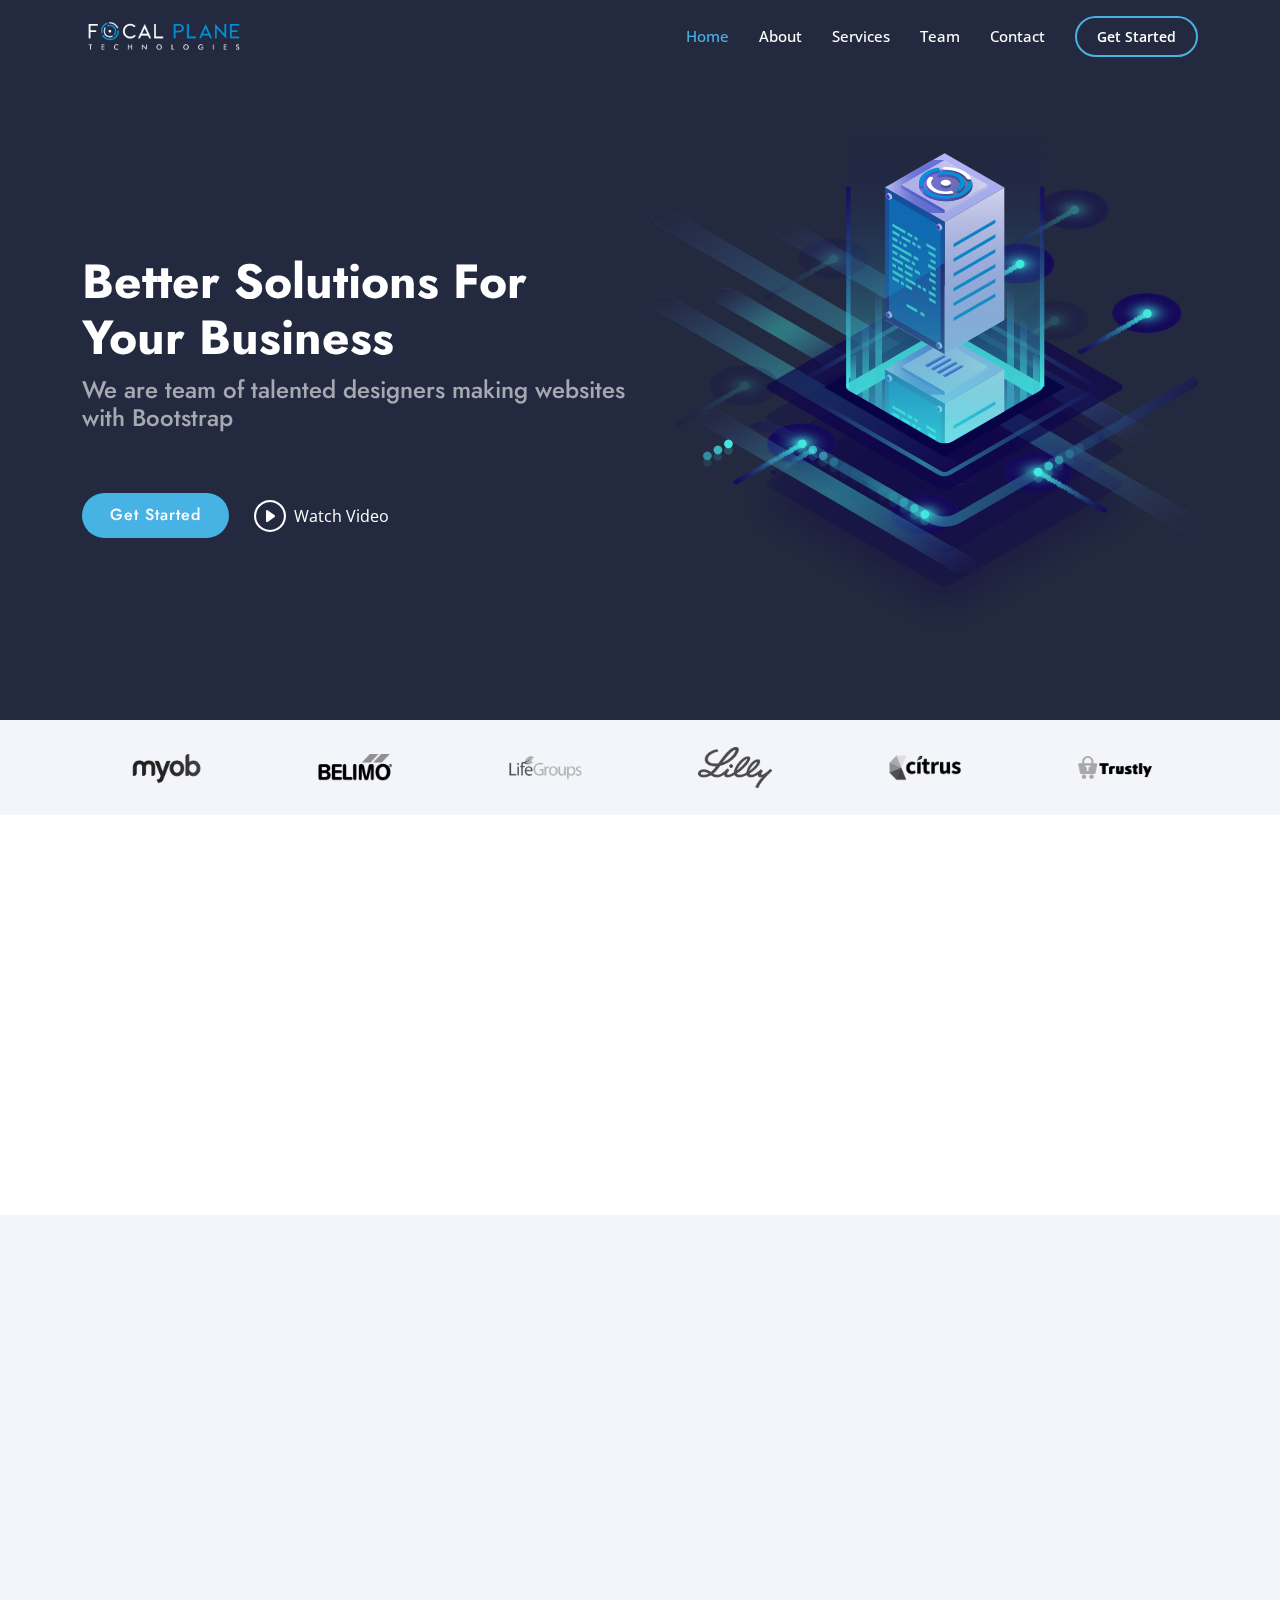
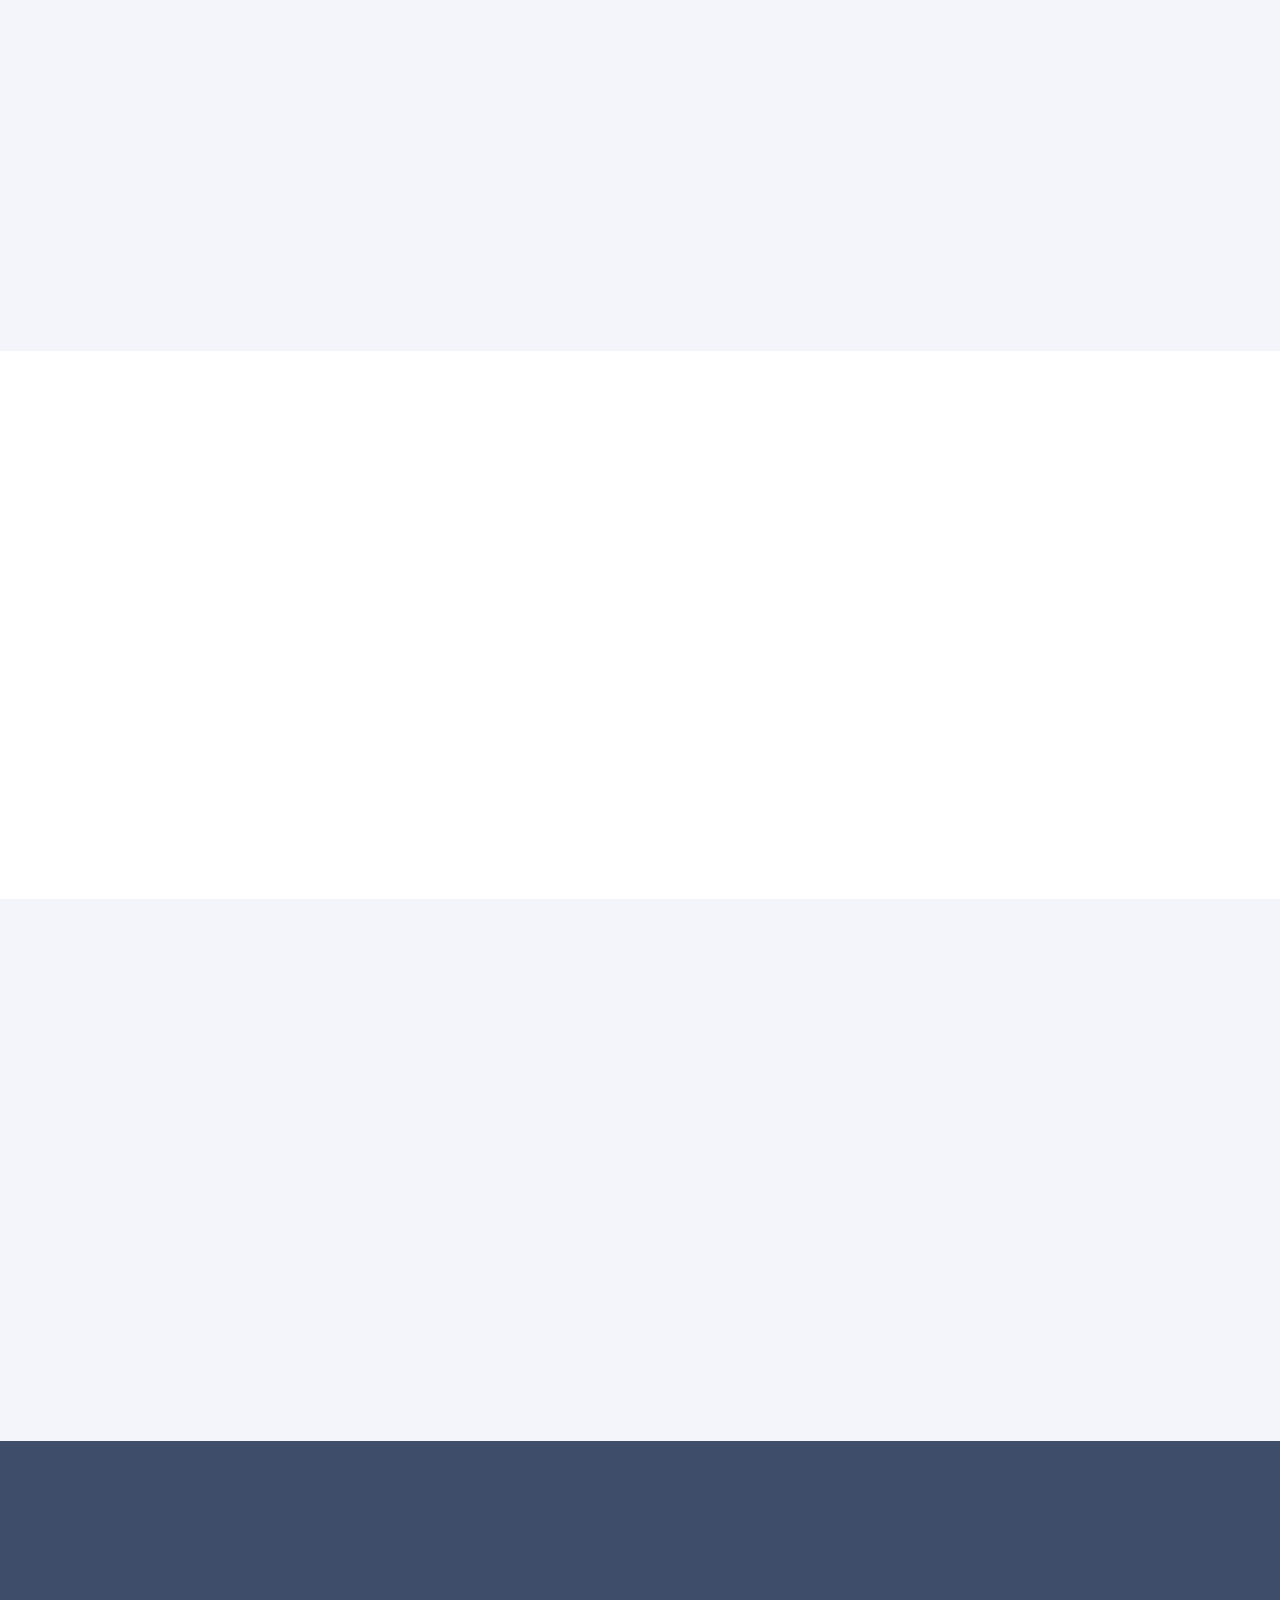
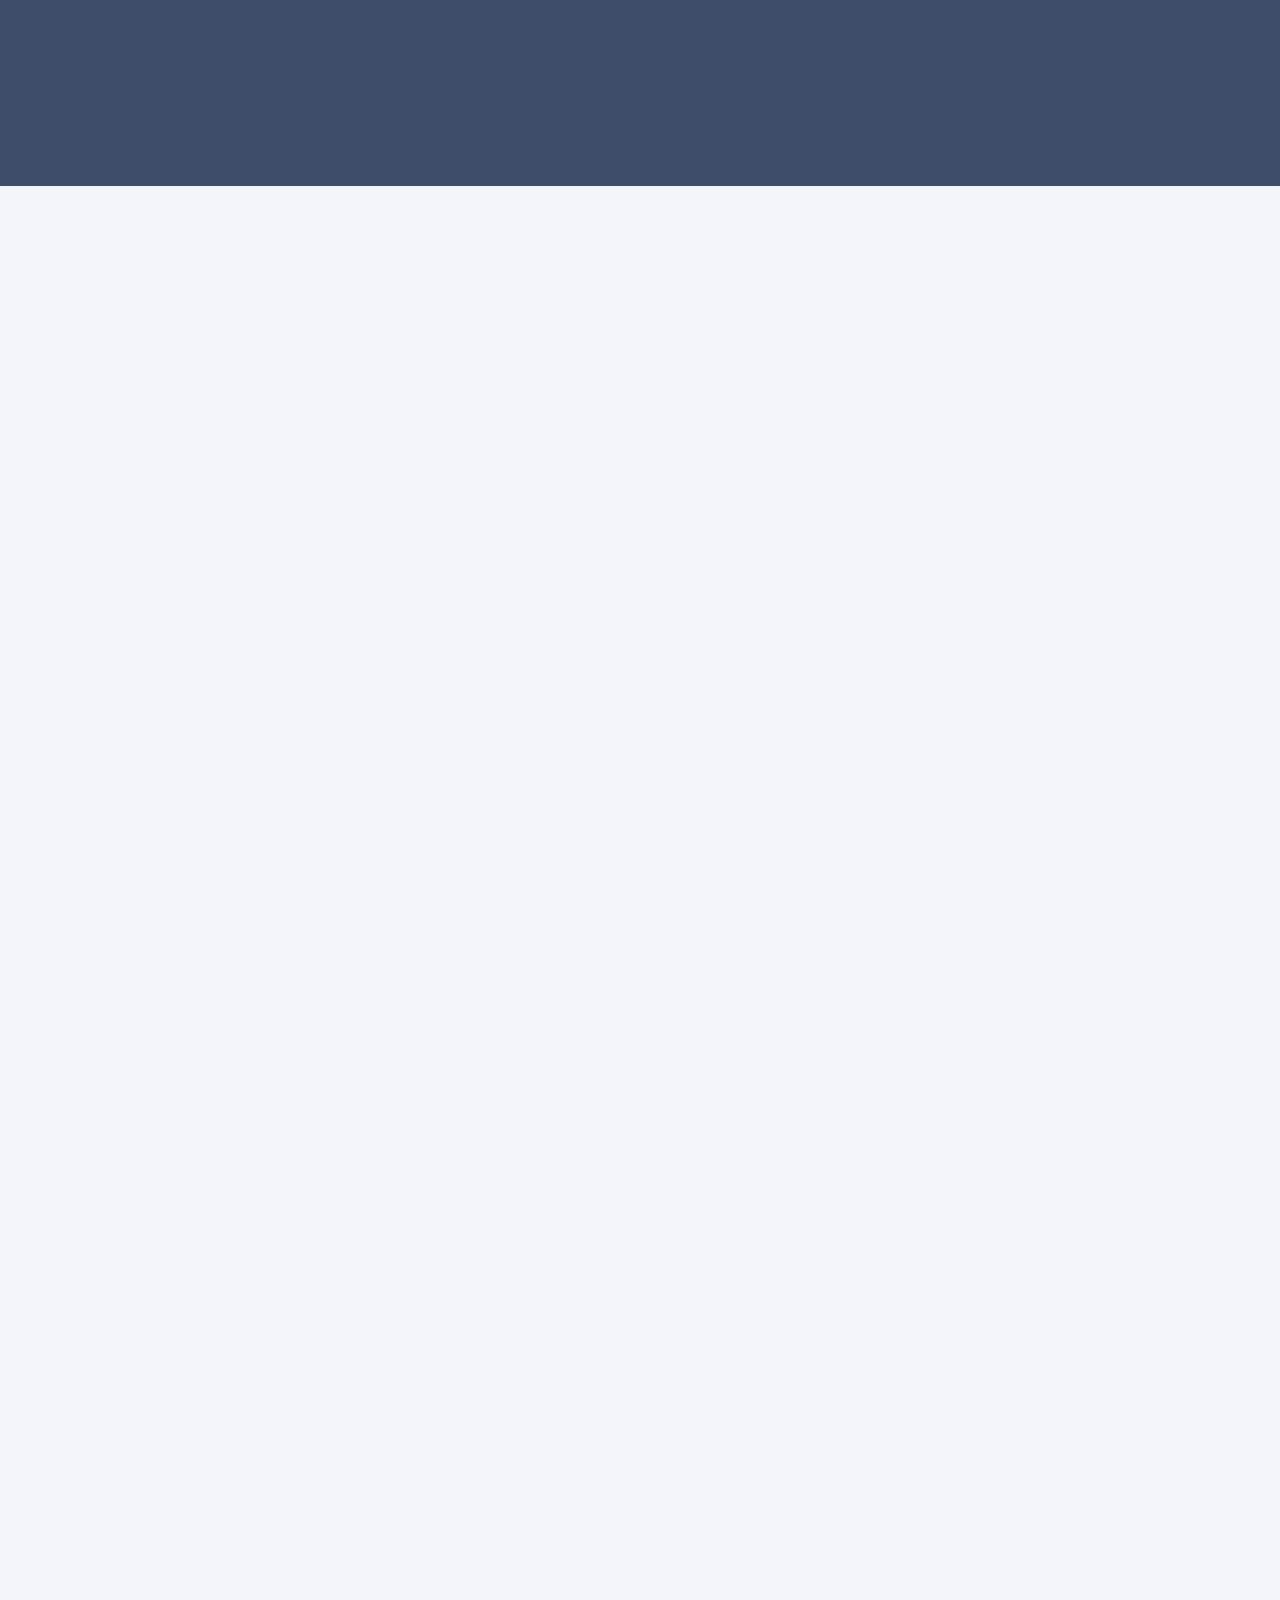
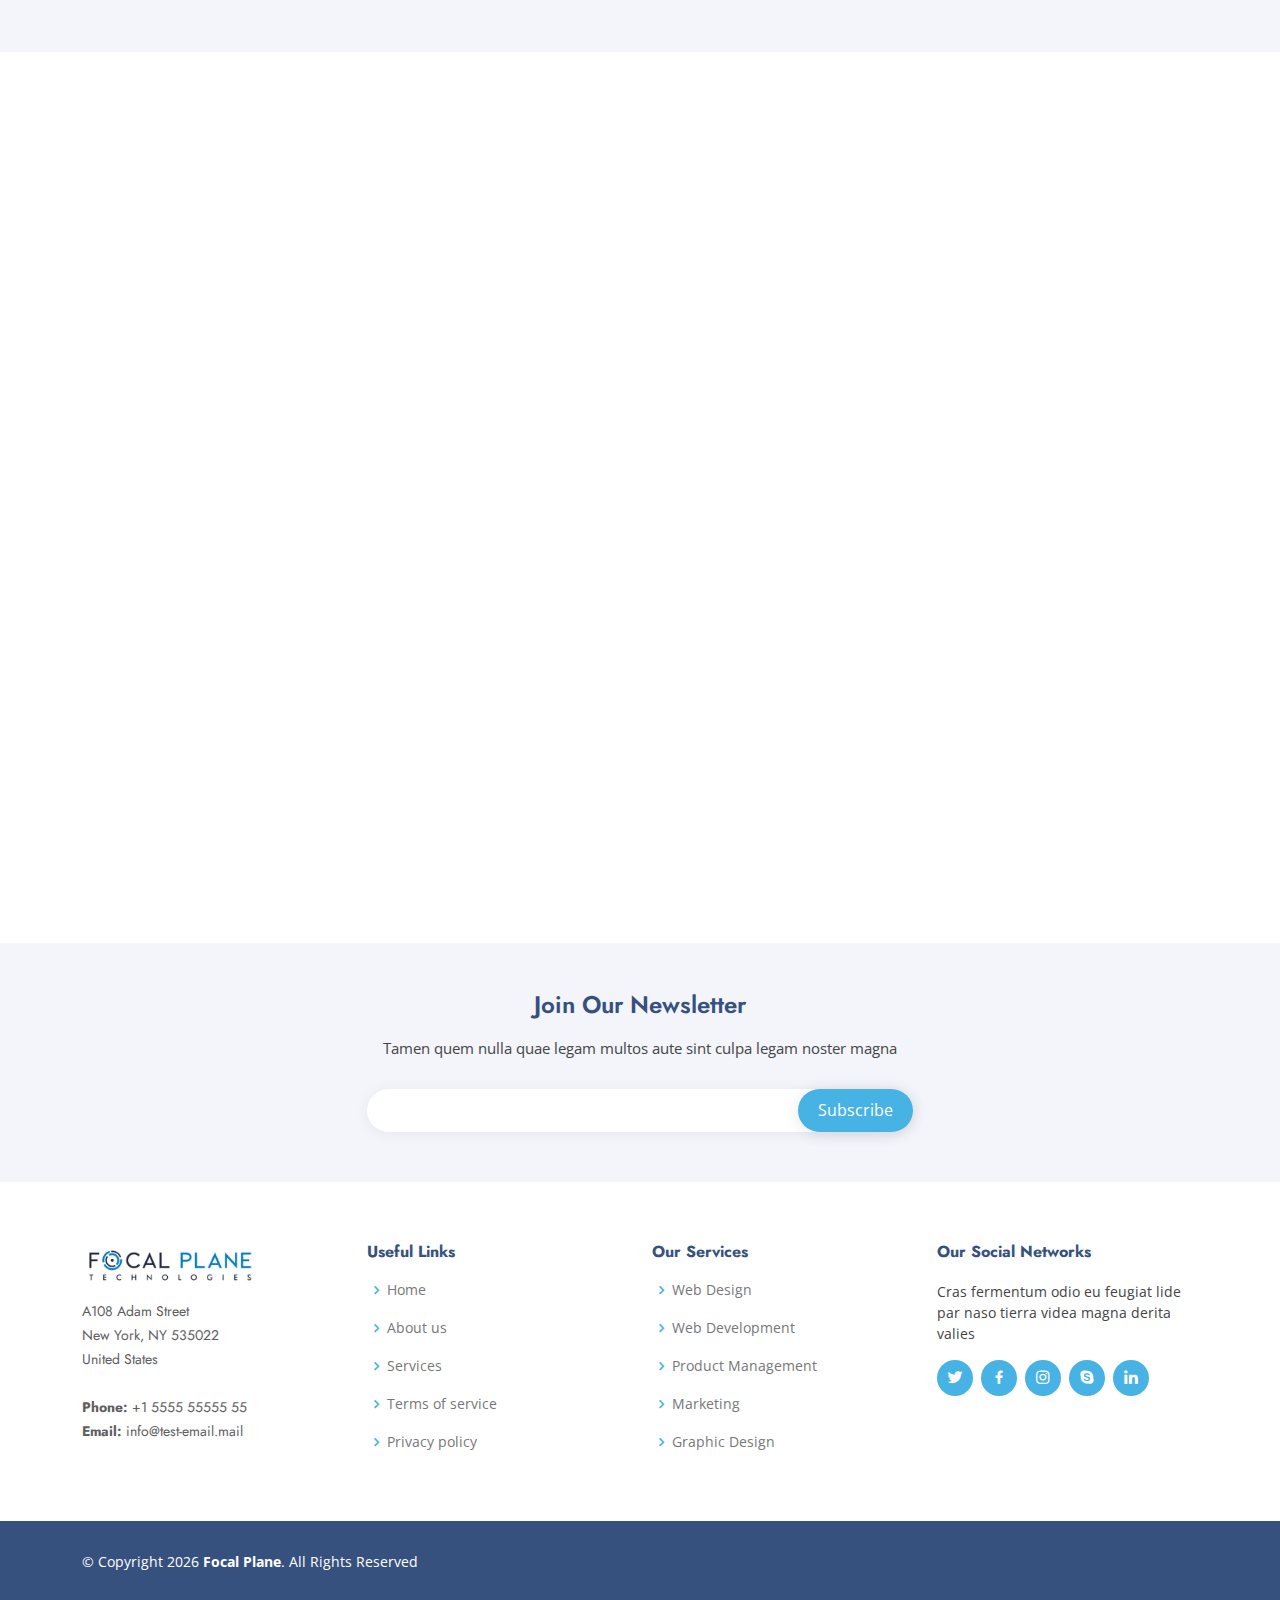
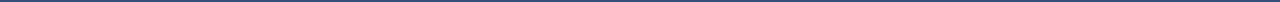
<file: index.html>
<!DOCTYPE html>
<html lang="en">

<head>
  <meta charset="utf-8">
  <meta content="width=device-width, initial-scale=1.0" name="viewport">

  <title>Focal Plane - Index</title>
  <meta content="" name="description">
  <meta content="" name="keywords">

  <!-- Favicons -->
  <link href="assets/img/favicon.png" rel="icon">
  <link href="assets/img/apple-touch-icon.png" rel="apple-touch-icon">

  <!-- Google Fonts -->
  <link href="https://fonts.googleapis.com/css?family=Open+Sans:300,300i,400,400i,600,600i,700,700i|Jost:300,300i,400,400i,500,500i,600,600i,700,700i|Poppins:300,300i,400,400i,500,500i,600,600i,700,700i" rel="stylesheet">

  <!-- Vendor CSS Files -->
  <link href="assets/vendor/aos/aos.css" rel="stylesheet">
  <link href="assets/vendor/bootstrap/css/bootstrap.min.css" rel="stylesheet">
  <link href="assets/vendor/bootstrap-icons/bootstrap-icons.css" rel="stylesheet">
  <link href="assets/vendor/boxicons/css/boxicons.min.css" rel="stylesheet">
  <link href="assets/vendor/glightbox/css/glightbox.min.css" rel="stylesheet">
  <link href="assets/vendor/remixicon/remixicon.css" rel="stylesheet">
  <link href="assets/vendor/swiper/swiper-bundle.min.css" rel="stylesheet">

  <!-- Template Main CSS File -->
  <link href="assets/css/style.css" rel="stylesheet">

  <!-- =======================================================
  * Template Name: Arsha - v4.3.0
  * Template URL: https://bootstrapmade.com/arsha-free-bootstrap-html-template-corporate/
  * Author: BootstrapMade.com
  * License: https://bootstrapmade.com/license/
  ======================================================== -->

    <!-- Own JS File -->
    <script src="./assets/js/data.js"></script>
</head>

<body>

  <!-- ======= Header ======= -->
  <header id="header" class="fixed-top ">
    <div class="container d-flex align-items-center">

      <h1 class="logo me-auto"><a href="index.html"><img src="./assets/img/FocalPlaneLogo-Dark.png" alt=""></a></h1>
      <!-- Uncomment below if you prefer to use an image logo -->
      <!-- <a href="index.html" class="logo me-auto"><img src="assets/img/logo.png" alt="" class="img-fluid"></a>-->

      <nav id="navbar" class="navbar">
        <ul>
          <li><a class="nav-link scrollto active" href="#hero">Home</a></li>
          <li><a class="nav-link scrollto" href="#about">About</a></li>
          <li><a class="nav-link scrollto" href="#services">Services</a></li>
          <!-- <li><a class="nav-link   scrollto" href="#portfolio">Portfolio</a></li> -->
          <li><a class="nav-link scrollto" href="#team">Team</a></li>
          <!-- <li class="dropdown"><a href="#"><span>Drop Down</span> <i class="bi bi-chevron-down"></i></a>
            <ul>
              <li><a href="#">Drop Down 1</a></li>
              <li class="dropdown"><a href="#"><span>Deep Drop Down</span> <i class="bi bi-chevron-right"></i></a>
                <ul>
                  <li><a href="#">Deep Drop Down 1</a></li>
                  <li><a href="#">Deep Drop Down 2</a></li>
                  <li><a href="#">Deep Drop Down 3</a></li>
                  <li><a href="#">Deep Drop Down 4</a></li>
                  <li><a href="#">Deep Drop Down 5</a></li>
                </ul>
              </li>
              <li><a href="#">Drop Down 2</a></li>
              <li><a href="#">Drop Down 3</a></li>
              <li><a href="#">Drop Down 4</a></li>
            </ul>
          </li> -->
          <li><a class="nav-link scrollto" href="#contact">Contact</a></li>
          <li><a class="getstarted scrollto" href="#about">Get Started</a></li>
        </ul>
        <i class="bi bi-list mobile-nav-toggle"></i>
      </nav><!-- .navbar -->

    </div>
  </header><!-- End Header -->

  <!-- ======= Hero Section ======= -->
  <section id="hero" class="d-flex align-items-center">

    <div class="container">
      <div class="row">
        <div class="col-lg-6 d-flex flex-column justify-content-center pt-4 pt-lg-0 order-2 order-lg-1" data-aos="fade-up" data-aos-delay="200">
          <h1>Better Solutions For Your Business</h1>
          <h2>We are team of talented designers making websites with Bootstrap</h2>
          <div class="d-flex justify-content-center justify-content-lg-start">
            <a href="#about" class="btn-get-started scrollto">Get Started</a>
            <a href="https://www.youtube.com/watch?v=VmzPw2l8Iy4&ab_channel=GooglePay" class="glightbox btn-watch-video"><i class="bi bi-play-circle"></i><span>Watch Video</span></a>
          </div>
        </div>
        <div class="col-lg-6 order-1 order-lg-2 hero-img" data-aos="zoom-in" data-aos-delay="200">
          <img src="assets/img/SVG/img-01.svg" class="img-fluid animated" alt="">
        </div>
      </div>
    </div>

  </section><!-- End Hero -->

  <main id="main">

    <!-- ======= Cliens Section ======= -->
    <section id="cliens" class="cliens section-bg">
      <div class="container">

        <div class="row" data-aos="zoom-in">

          <div class="col-lg-2 col-md-4 col-6 d-flex align-items-center justify-content-center">
            <img src="assets/img/clients/client-1.png" class="img-fluid" alt="">
          </div>

          <div class="col-lg-2 col-md-4 col-6 d-flex align-items-center justify-content-center">
            <img src="assets/img/clients/client-2.png" class="img-fluid" alt="">
          </div>

          <div class="col-lg-2 col-md-4 col-6 d-flex align-items-center justify-content-center">
            <img src="assets/img/clients/client-3.png" class="img-fluid" alt="">
          </div>

          <div class="col-lg-2 col-md-4 col-6 d-flex align-items-center justify-content-center">
            <img src="assets/img/clients/client-4.png" class="img-fluid" alt="">
          </div>

          <div class="col-lg-2 col-md-4 col-6 d-flex align-items-center justify-content-center">
            <img src="assets/img/clients/client-5.png" class="img-fluid" alt="">
          </div>

          <div class="col-lg-2 col-md-4 col-6 d-flex align-items-center justify-content-center">
            <img src="assets/img/clients/client-6.png" class="img-fluid" alt="">
          </div>

        </div>

      </div>
    </section><!-- End Cliens Section -->

    <!-- ======= About Us Section ======= -->
    <section id="about" class="about">
      <div class="container" data-aos="fade-up">

        <div class="section-title">
          <h2>About Us</h2>
        </div>

        <div class="row content">
          <div class="col-lg-6">
            <p>
              Lorem ipsum dolor sit amet, consectetur adipiscing elit, sed do eiusmod tempor incididunt ut labore et dolore
              magna aliqua.
            </p>
            <ul>
              <li><i class="ri-check-double-line"></i> Ullamco laboris nisi ut aliquip ex ea commodo consequat</li>
              <li><i class="ri-check-double-line"></i> Duis aute irure dolor in reprehenderit in voluptate velit</li>
              <li><i class="ri-check-double-line"></i> Ullamco laboris nisi ut aliquip ex ea commodo consequat</li>
            </ul>
          </div>
          <div class="col-lg-6 pt-4 pt-lg-0">
            <p>
              Ullamco laboris nisi ut aliquip ex ea commodo consequat. Duis aute irure dolor in reprehenderit in voluptate
              velit esse cillum dolore eu fugiat nulla pariatur. Excepteur sint occaecat cupidatat non proident, sunt in
              culpa qui officia deserunt mollit anim id est laborum.
            </p>
            <a href="#" class="btn-learn-more">Learn More</a>
          </div>
        </div>

      </div>
    </section><!-- End About Us Section -->

    <!-- ======= Why Us Section ======= -->
    <section id="why-us" class="why-us section-bg">
      <div class="container-fluid" data-aos="fade-up">

        <div class="row">

          <div class="col-lg-7 d-flex flex-column justify-content-center align-items-stretch  order-2 order-lg-1">

            <div class="content">
              <h3>Eum ipsam laborum deleniti <strong>velit pariatur architecto aut nihil</strong></h3>
              <p>
                Lorem ipsum dolor sit amet, consectetur adipiscing elit, sed do eiusmod tempor incididunt ut labore et dolore magna aliqua. Duis aute irure dolor in reprehenderit
              </p>
            </div>

            <div class="accordion-list">
              <ul>
                <li>
                  <a data-bs-toggle="collapse" class="collapse" data-bs-target="#accordion-list-1"><span>01</span> Non consectetur a erat nam at lectus urna duis? <i class="bx bx-chevron-down icon-show"></i><i class="bx bx-chevron-up icon-close"></i></a>
                  <div id="accordion-list-1" class="collapse show" data-bs-parent=".accordion-list">
                    <p>
                      Feugiat pretium nibh ipsum consequat. Tempus iaculis urna id volutpat lacus laoreet non curabitur gravida. Venenatis lectus magna fringilla urna porttitor rhoncus dolor purus non.
                    </p>
                  </div>
                </li>

                <li>
                  <a data-bs-toggle="collapse" data-bs-target="#accordion-list-2" class="collapsed"><span>02</span> Feugiat scelerisque varius morbi enim nunc? <i class="bx bx-chevron-down icon-show"></i><i class="bx bx-chevron-up icon-close"></i></a>
                  <div id="accordion-list-2" class="collapse" data-bs-parent=".accordion-list">
                    <p>
                      Dolor sit amet consectetur adipiscing elit pellentesque habitant morbi. Id interdum velit laoreet id donec ultrices. Fringilla phasellus faucibus scelerisque eleifend donec pretium. Est pellentesque elit ullamcorper dignissim. Mauris ultrices eros in cursus turpis massa tincidunt dui.
                    </p>
                  </div>
                </li>

                <li>
                  <a data-bs-toggle="collapse" data-bs-target="#accordion-list-3" class="collapsed"><span>03</span> Dolor sit amet consectetur adipiscing elit? <i class="bx bx-chevron-down icon-show"></i><i class="bx bx-chevron-up icon-close"></i></a>
                  <div id="accordion-list-3" class="collapse" data-bs-parent=".accordion-list">
                    <p>
                      Eleifend mi in nulla posuere sollicitudin aliquam ultrices sagittis orci. Faucibus pulvinar elementum integer enim. Sem nulla pharetra diam sit amet nisl suscipit. Rutrum tellus pellentesque eu tincidunt. Lectus urna duis convallis convallis tellus. Urna molestie at elementum eu facilisis sed odio morbi quis
                    </p>
                  </div>
                </li>

              </ul>
            </div>

          </div>

          <div class="col-lg-5 align-items-stretch order-1 order-lg-2 img" style='background-image: url("assets/img/SVG/img-02.svg");' data-aos="zoom-in" data-aos-delay="150">&nbsp;</div>
        </div>

      </div>
    </section><!-- End Why Us Section -->

    <!-- ======= Skills Section ======= -->
    <section id="skills" class="skills">
      <div class="container" data-aos="fade-up">

        <div class="row">
          <div class="col-lg-6 d-flex align-items-center" data-aos="fade-right" data-aos-delay="100">
            <img src="assets/img/SVG/img-03.svg" class="img-fluid" alt="">
          </div>
          <div class="col-lg-6 pt-4 pt-lg-0 content" data-aos="fade-left" data-aos-delay="100">
            <h3>Voluptatem dignissimos provident quasi corporis voluptates</h3>
            <p class="fst-italic">
              Lorem ipsum dolor sit amet, consectetur adipiscing elit, sed do eiusmod tempor incididunt ut labore et dolore
              magna aliqua.
            </p>

            <div class="skills-content">

              <div class="progress">
                <span class="skill">HTML <i class="val">100%</i></span>
                <div class="progress-bar-wrap">
                  <div class="progress-bar" role="progressbar" aria-valuenow="100" aria-valuemin="0" aria-valuemax="100"></div>
                </div>
              </div>

              <div class="progress">
                <span class="skill">CSS <i class="val">90%</i></span>
                <div class="progress-bar-wrap">
                  <div class="progress-bar" role="progressbar" aria-valuenow="90" aria-valuemin="0" aria-valuemax="100"></div>
                </div>
              </div>

              <div class="progress">
                <span class="skill">JavaScript <i class="val">75%</i></span>
                <div class="progress-bar-wrap">
                  <div class="progress-bar" role="progressbar" aria-valuenow="75" aria-valuemin="0" aria-valuemax="100"></div>
                </div>
              </div>

              <div class="progress">
                <span class="skill">Photoshop <i class="val">55%</i></span>
                <div class="progress-bar-wrap">
                  <div class="progress-bar" role="progressbar" aria-valuenow="55" aria-valuemin="0" aria-valuemax="100"></div>
                </div>
              </div>

            </div>

          </div>
        </div>

      </div>
    </section><!-- End Skills Section -->

    <!-- ======= Services Section ======= -->
    <section id="services" class="services section-bg">
      <div class="container" data-aos="fade-up">

        <div class="section-title">
          <h2>Services</h2>
          <p>Magnam dolores commodi suscipit. Necessitatibus eius consequatur ex aliquid fuga eum quidem. Sit sint consectetur velit. Quisquam quos quisquam cupiditate. Et nemo qui impedit suscipit alias ea. Quia fugiat sit in iste officiis commodi quidem hic quas.</p>
        </div>

        <div class="row">
          <div class="col-xl-3 col-md-6 d-flex align-items-stretch" data-aos="zoom-in" data-aos-delay="100">
            <div class="icon-box">
              <div class="icon"><i class="bx bxl-dribbble"></i></div>
              <h4><a href="">Lorem Ipsum</a></h4>
              <p>Voluptatum deleniti atque corrupti quos dolores et quas molestias excepturi</p>
            </div>
          </div>

          <div class="col-xl-3 col-md-6 d-flex align-items-stretch mt-4 mt-md-0" data-aos="zoom-in" data-aos-delay="200">
            <div class="icon-box">
              <div class="icon"><i class="bx bx-file"></i></div>
              <h4><a href="">Sed ut perspici</a></h4>
              <p>Duis aute irure dolor in reprehenderit in voluptate velit esse cillum dolore</p>
            </div>
          </div>

          <div class="col-xl-3 col-md-6 d-flex align-items-stretch mt-4 mt-xl-0" data-aos="zoom-in" data-aos-delay="300">
            <div class="icon-box">
              <div class="icon"><i class="bx bx-tachometer"></i></div>
              <h4><a href="">Magni Dolores</a></h4>
              <p>Excepteur sint occaecat cupidatat non proident, sunt in culpa qui officia</p>
            </div>
          </div>

          <div class="col-xl-3 col-md-6 d-flex align-items-stretch mt-4 mt-xl-0" data-aos="zoom-in" data-aos-delay="400">
            <div class="icon-box">
              <div class="icon"><i class="bx bx-layer"></i></div>
              <h4><a href="">Nemo Enim</a></h4>
              <p>At vero eos et accusamus et iusto odio dignissimos ducimus qui blanditiis</p>
            </div>
          </div>

        </div>

      </div>
    </section><!-- End Services Section -->

    <!-- ======= Cta Section ======= -->
    <section id="cta" class="cta">
      <div class="container" data-aos="zoom-in">

        <div class="row">
          <div class="col-lg-9 text-center text-lg-start">
            <h3>Call To Action</h3>
            <p> Duis aute irure dolor in reprehenderit in voluptate velit esse cillum dolore eu fugiat nulla pariatur. Excepteur sint occaecat cupidatat non proident, sunt in culpa qui officia deserunt mollit anim id est laborum.</p>
          </div>
          <div class="col-lg-3 cta-btn-container text-center">
            <a class="cta-btn align-middle" href="#">Call To Action</a>
          </div>
        </div>

      </div>
    </section><!-- End Cta Section -->

    <!-- ======= Team Section ======= -->
    <section id="team" class="team section-bg">
      <div class="container" data-aos="fade-up">

        <div class="section-title">
          <h2>Team</h2>
          <p>Magnam dolores commodi suscipit. Necessitatibus eius consequatur ex aliquid fuga eum quidem. Sit sint consectetur velit. Quisquam quos quisquam cupiditate. Et nemo qui impedit suscipit alias ea. Quia fugiat sit in iste officiis commodi quidem hic quas.</p>
        </div>

        <div class="row">

          <div class="col-lg-6">
            <div class="member d-flex align-items-start" data-aos="zoom-in" data-aos-delay="100">
              <div class="pic"><img src="assets/img/team/team-1.jpg" class="img-fluid" alt=""></div>
              <div class="member-info">
                <h4>Walter White</h4>
                <span>Chief Executive Officer</span>
                <p>Explicabo voluptatem mollitia et repellat qui dolorum quasi</p>
                <div class="social">
                  <a href=""><i class="ri-twitter-fill"></i></a>
                  <a href=""><i class="ri-facebook-fill"></i></a>
                  <a href=""><i class="ri-instagram-fill"></i></a>
                  <a href=""> <i class="ri-linkedin-box-fill"></i> </a>
                </div>
              </div>
            </div>
          </div>

          <div class="col-lg-6 mt-4 mt-lg-0">
            <div class="member d-flex align-items-start" data-aos="zoom-in" data-aos-delay="200">
              <div class="pic"><img src="assets/img/team/team-2.jpg" class="img-fluid" alt=""></div>
              <div class="member-info">
                <h4>Sarah Jhonson</h4>
                <span>Product Manager</span>
                <p>Aut maiores voluptates amet et quis praesentium qui senda para</p>
                <div class="social">
                  <a href=""><i class="ri-twitter-fill"></i></a>
                  <a href=""><i class="ri-facebook-fill"></i></a>
                  <a href=""><i class="ri-instagram-fill"></i></a>
                  <a href=""> <i class="ri-linkedin-box-fill"></i> </a>
                </div>
              </div>
            </div>
          </div>

          <div class="col-lg-6 mt-4">
            <div class="member d-flex align-items-start" data-aos="zoom-in" data-aos-delay="300">
              <div class="pic"><img src="assets/img/team/team-3.jpg" class="img-fluid" alt=""></div>
              <div class="member-info">
                <h4>William Anderson</h4>
                <span>CTO</span>
                <p>Quisquam facilis cum velit laborum corrupti fuga rerum quia</p>
                <div class="social">
                  <a href=""><i class="ri-twitter-fill"></i></a>
                  <a href=""><i class="ri-facebook-fill"></i></a>
                  <a href=""><i class="ri-instagram-fill"></i></a>
                  <a href=""> <i class="ri-linkedin-box-fill"></i> </a>
                </div>
              </div>
            </div>
          </div>

          <div class="col-lg-6 mt-4">
            <div class="member d-flex align-items-start" data-aos="zoom-in" data-aos-delay="400">
              <div class="pic"><img src="assets/img/team/team-4.jpg" class="img-fluid" alt=""></div>
              <div class="member-info">
                <h4>Amanda Jepson</h4>
                <span>Accountant</span>
                <p>Dolorum tempora officiis odit laborum officiis et et accusamus</p>
                <div class="social">
                  <a href=""><i class="ri-twitter-fill"></i></a>
                  <a href=""><i class="ri-facebook-fill"></i></a>
                  <a href=""><i class="ri-instagram-fill"></i></a>
                  <a href=""> <i class="ri-linkedin-box-fill"></i> </a>
                </div>
              </div>
            </div>
          </div>

        </div>

      </div>
    </section><!-- End Team Section -->

    <!-- ======= Pricing Section ======= -->
    <!-- <section id="pricing" class="pricing">
      <div class="container" data-aos="fade-up">

        <div class="section-title">
          <h2>Pricing</h2>
          <p>Magnam dolores commodi suscipit. Necessitatibus eius consequatur ex aliquid fuga eum quidem. Sit sint consectetur velit. Quisquam quos quisquam cupiditate. Et nemo qui impedit suscipit alias ea. Quia fugiat sit in iste officiis commodi quidem hic quas.</p>
        </div>

        <div class="row">

          <div class="col-lg-4" data-aos="fade-up" data-aos-delay="100">
            <div class="box">
              <h3>Free Plan</h3>
              <h4><sup>$</sup>0<span>per month</span></h4>
              <ul>
                <li><i class="bx bx-check"></i> Quam adipiscing vitae proin</li>
                <li><i class="bx bx-check"></i> Nec feugiat nisl pretium</li>
                <li><i class="bx bx-check"></i> Nulla at volutpat diam uteera</li>
                <li class="na"><i class="bx bx-x"></i> <span>Pharetra massa massa ultricies</span></li>
                <li class="na"><i class="bx bx-x"></i> <span>Massa ultricies mi quis hendrerit</span></li>
              </ul>
              <a href="#" class="buy-btn">Get Started</a>
            </div>
          </div>

          <div class="col-lg-4 mt-4 mt-lg-0" data-aos="fade-up" data-aos-delay="200">
            <div class="box featured">
              <h3>Business Plan</h3>
              <h4><sup>$</sup>29<span>per month</span></h4>
              <ul>
                <li><i class="bx bx-check"></i> Quam adipiscing vitae proin</li>
                <li><i class="bx bx-check"></i> Nec feugiat nisl pretium</li>
                <li><i class="bx bx-check"></i> Nulla at volutpat diam uteera</li>
                <li><i class="bx bx-check"></i> Pharetra massa massa ultricies</li>
                <li><i class="bx bx-check"></i> Massa ultricies mi quis hendrerit</li>
              </ul>
              <a href="#" class="buy-btn">Get Started</a>
            </div>
          </div>

          <div class="col-lg-4 mt-4 mt-lg-0" data-aos="fade-up" data-aos-delay="300">
            <div class="box">
              <h3>Developer Plan</h3>
              <h4><sup>$</sup>49<span>per month</span></h4>
              <ul>
                <li><i class="bx bx-check"></i> Quam adipiscing vitae proin</li>
                <li><i class="bx bx-check"></i> Nec feugiat nisl pretium</li>
                <li><i class="bx bx-check"></i> Nulla at volutpat diam uteera</li>
                <li><i class="bx bx-check"></i> Pharetra massa massa ultricies</li>
                <li><i class="bx bx-check"></i> Massa ultricies mi quis hendrerit</li>
              </ul>
              <a href="#" class="buy-btn">Get Started</a>
            </div>
          </div>

        </div>

      </div>
    </section> -->
    <!-- End Pricing Section -->

    <!-- ======= Frequently Asked Questions Section ======= -->
    <section id="faq" class="faq section-bg">
      <div class="container" data-aos="fade-up">

        <div class="section-title">
          <h2>Frequently Asked Questions</h2>
          <p>Magnam dolores commodi suscipit. Necessitatibus eius consequatur ex aliquid fuga eum quidem. Sit sint consectetur velit. Quisquam quos quisquam cupiditate. Et nemo qui impedit suscipit alias ea. Quia fugiat sit in iste officiis commodi quidem hic quas.</p>
        </div>

        <div class="faq-list">
          <ul>
            <li data-aos="fade-up" data-aos-delay="100">
              <i class="bx bx-help-circle icon-help"></i> <a data-bs-toggle="collapse" class="collapse" data-bs-target="#faq-list-1">Non consectetur a erat nam at lectus urna duis? <i class="bx bx-chevron-down icon-show"></i><i class="bx bx-chevron-up icon-close"></i></a>
              <div id="faq-list-1" class="collapse show" data-bs-parent=".faq-list">
                <p>
                  Feugiat pretium nibh ipsum consequat. Tempus iaculis urna id volutpat lacus laoreet non curabitur gravida. Venenatis lectus magna fringilla urna porttitor rhoncus dolor purus non.
                </p>
              </div>
            </li>

            <li data-aos="fade-up" data-aos-delay="200">
              <i class="bx bx-help-circle icon-help"></i> <a data-bs-toggle="collapse" data-bs-target="#faq-list-2" class="collapsed">Feugiat scelerisque varius morbi enim nunc? <i class="bx bx-chevron-down icon-show"></i><i class="bx bx-chevron-up icon-close"></i></a>
              <div id="faq-list-2" class="collapse" data-bs-parent=".faq-list">
                <p>
                  Dolor sit amet consectetur adipiscing elit pellentesque habitant morbi. Id interdum velit laoreet id donec ultrices. Fringilla phasellus faucibus scelerisque eleifend donec pretium. Est pellentesque elit ullamcorper dignissim. Mauris ultrices eros in cursus turpis massa tincidunt dui.
                </p>
              </div>
            </li>

            <li data-aos="fade-up" data-aos-delay="300">
              <i class="bx bx-help-circle icon-help"></i> <a data-bs-toggle="collapse" data-bs-target="#faq-list-3" class="collapsed">Dolor sit amet consectetur adipiscing elit? <i class="bx bx-chevron-down icon-show"></i><i class="bx bx-chevron-up icon-close"></i></a>
              <div id="faq-list-3" class="collapse" data-bs-parent=".faq-list">
                <p>
                  Eleifend mi in nulla posuere sollicitudin aliquam ultrices sagittis orci. Faucibus pulvinar elementum integer enim. Sem nulla pharetra diam sit amet nisl suscipit. Rutrum tellus pellentesque eu tincidunt. Lectus urna duis convallis convallis tellus. Urna molestie at elementum eu facilisis sed odio morbi quis
                </p>
              </div>
            </li>

            <li data-aos="fade-up" data-aos-delay="400">
              <i class="bx bx-help-circle icon-help"></i> <a data-bs-toggle="collapse" data-bs-target="#faq-list-4" class="collapsed">Tempus quam pellentesque nec nam aliquam sem et tortor consequat? <i class="bx bx-chevron-down icon-show"></i><i class="bx bx-chevron-up icon-close"></i></a>
              <div id="faq-list-4" class="collapse" data-bs-parent=".faq-list">
                <p>
                  Molestie a iaculis at erat pellentesque adipiscing commodo. Dignissim suspendisse in est ante in. Nunc vel risus commodo viverra maecenas accumsan. Sit amet nisl suscipit adipiscing bibendum est. Purus gravida quis blandit turpis cursus in.
                </p>
              </div>
            </li>

            <li data-aos="fade-up" data-aos-delay="500">
              <i class="bx bx-help-circle icon-help"></i> <a data-bs-toggle="collapse" data-bs-target="#faq-list-5" class="collapsed">Tortor vitae purus faucibus ornare. Varius vel pharetra vel turpis nunc eget lorem dolor? <i class="bx bx-chevron-down icon-show"></i><i class="bx bx-chevron-up icon-close"></i></a>
              <div id="faq-list-5" class="collapse" data-bs-parent=".faq-list">
                <p>
                  Laoreet sit amet cursus sit amet dictum sit amet justo. Mauris vitae ultricies leo integer malesuada nunc vel. Tincidunt eget nullam non nisi est sit amet. Turpis nunc eget lorem dolor sed. Ut venenatis tellus in metus vulputate eu scelerisque.
                </p>
              </div>
            </li>

          </ul>
        </div>

      </div>
    </section><!-- End Frequently Asked Questions Section -->

    <!-- ======= Contact Section ======= -->
    <section id="contact" class="contact">
      <div class="container" data-aos="fade-up">

        <div class="section-title">
          <h2>Contact</h2>
          <p>Magnam dolores commodi suscipit. Necessitatibus eius consequatur ex aliquid fuga eum quidem. Sit sint consectetur velit. Quisquam quos quisquam cupiditate. Et nemo qui impedit suscipit alias ea. Quia fugiat sit in iste officiis commodi quidem hic quas.</p>
        </div>

        <div class="row">

          <div class="col-lg-5 d-flex align-items-stretch">
            <div class="info">
              <div class="address">
                <i class="bi bi-geo-alt"></i>
                <h4>Location:</h4>
                <p></strong><script>document.write(data.adress)</script></p>
              </div>

              <div class="email">
                <i class="bi bi-envelope"></i>
                <h4>Email:</h4>
                <p></strong><script>document.write(data.email)</script></p>
              </div>

              <div class="phone">
                <i class="bi bi-phone"></i>
                <h4>Call:</h4>
                <p></strong><script>document.write(data.phone)</script></p>
              </div>

              <iframe src="https://www.google.com/maps/embed?pb=!1m14!1m8!1m3!1d12097.433213460943!2d-74.0062269!3d40.7101282!3m2!1i1024!2i768!4f13.1!3m3!1m2!1s0x0%3A0xb89d1fe6bc499443!2sDowntown+Conference+Center!5e0!3m2!1smk!2sbg!4v1539943755621" frameborder="0" style="border:0; width: 100%; height: 290px;" allowfullscreen></iframe>
            </div>

          </div>

          <div class="col-lg-7 mt-5 mt-lg-0 d-flex align-items-stretch">
            <form action="forms/contact.php" method="post" role="form" class="php-email-form">
              <div class="row">
                <div class="form-group col-md-6">
                  <label for="name">Your Name</label>
                  <input type="text" name="name" class="form-control" id="name" required>
                </div>
                <div class="form-group col-md-6">
                  <label for="name">Your Email</label>
                  <input type="email" class="form-control" name="email" id="email" required>
                </div>
              </div>
              <div class="form-group">
                <label for="name">Subject</label>
                <input type="text" class="form-control" name="subject" id="subject" required>
              </div>
              <div class="form-group">
                <label for="name">Message</label>
                <textarea class="form-control" name="message" rows="10" required></textarea>
              </div>
              <div class="my-3">
                <div class="loading">Loading</div>
                <div class="error-message"></div>
                <div class="sent-message">Your message has been sent. Thank you!</div>
              </div>
              <div class="text-center"><button type="submit">Send Message</button></div>
            </form>
          </div>

        </div>

      </div>
    </section><!-- End Contact Section -->

  </main><!-- End #main -->

  <!-- ======= Footer ======= -->
  <footer id="footer">

    <div class="footer-newsletter">
      <div class="container">
        <div class="row justify-content-center">
          <div class="col-lg-6">
            <h4>Join Our Newsletter</h4>
            <p>Tamen quem nulla quae legam multos aute sint culpa legam noster magna</p>
            <form action="" method="post">
              <input type="email" name="email"><input type="submit" value="Subscribe">
            </form>
          </div>
        </div>
      </div>
    </div>

    <div class="footer-top">
      <div class="container">
        <div class="row">

          <div class="col-lg-3 col-md-6 footer-contact">
            <h3 class="col-lg-8 col-6"><img src="./assets/img/FocalPlaneLogo-White.png" alt="" class="img-fluid"></h3>
            <p>
              A108 Adam Street <br>
              New York, NY 535022<br>
              United States <br><br>
              <strong>Phone:</strong><script>document.write(data.phone)</script><br>
              <strong>Email:</strong><script>document.write(data.email)</script><br>
            </p>
          </div>

          <div class="col-lg-3 col-md-6 footer-links">
            <h4>Useful Links</h4>
            <ul>
              <li><i class="bx bx-chevron-right"></i> <a href="#">Home</a></li>
              <li><i class="bx bx-chevron-right"></i> <a href="#">About us</a></li>
              <li><i class="bx bx-chevron-right"></i> <a href="#">Services</a></li>
              <li><i class="bx bx-chevron-right"></i> <a href="#">Terms of service</a></li>
              <li><i class="bx bx-chevron-right"></i> <a href="#">Privacy policy</a></li>
            </ul>
          </div>

          <div class="col-lg-3 col-md-6 footer-links">
            <h4>Our Services</h4>
            <ul>
              <li><i class="bx bx-chevron-right"></i> <a href="#">Web Design</a></li>
              <li><i class="bx bx-chevron-right"></i> <a href="#">Web Development</a></li>
              <li><i class="bx bx-chevron-right"></i> <a href="#">Product Management</a></li>
              <li><i class="bx bx-chevron-right"></i> <a href="#">Marketing</a></li>
              <li><i class="bx bx-chevron-right"></i> <a href="#">Graphic Design</a></li>
            </ul>
          </div>

          <div class="col-lg-3 col-md-6 footer-links">
            <h4>Our Social Networks</h4>
            <p>Cras fermentum odio eu feugiat lide par naso tierra videa magna derita valies</p>
            <div class="social-links mt-3">
              <a href="#" class="twitter"><i class="bx bxl-twitter"></i></a>
              <a href="#" class="facebook"><i class="bx bxl-facebook"></i></a>
              <a href="#" class="instagram"><i class="bx bxl-instagram"></i></a>
              <a href="#" class="google-plus"><i class="bx bxl-skype"></i></a>
              <a href="#" class="linkedin"><i class="bx bxl-linkedin"></i></a>
            </div>
          </div>

        </div>
      </div>
    </div>

    <div class="container footer-bottom clearfix">
      <div class="copyright">
        &copy; Copyright <script>document.write(new Date().getFullYear());</script><strong><span> Focal Plane</span></strong>. All Rights Reserved
      </div>
      <!-- <div class="credits"> -->

      


        <!-- All the links in the footer should remain intact. -->
        <!-- You can delete the links only if you purchased the pro version. -->
        <!-- Licensing information: https://bootstrapmade.com/license/ -->
        <!-- Purchase the pro version with working PHP/AJAX contact form: https://bootstrapmade.com/arsha-free-bootstrap-html-template-corporate/ -->
        <!-- Designed by <a href="https://bootstrapmade.com/">BootstrapMade</a> -->
      <!-- </div> -->

    
    
    </div>
  </footer><!-- End Footer -->

  <div id="preloader"></div>
  <a href="#" class="back-to-top d-flex align-items-center justify-content-center"><i class="bi bi-arrow-up-short"></i></a>

  <!-- Vendor JS Files -->
  <script src="assets/vendor/aos/aos.js"></script>
  <script src="assets/vendor/bootstrap/js/bootstrap.bundle.min.js"></script>
  <script src="assets/vendor/glightbox/js/glightbox.min.js"></script>
  <script src="assets/vendor/isotope-layout/isotope.pkgd.min.js"></script>
  <script src="assets/vendor/php-email-form/validate.js"></script>
  <script src="assets/vendor/swiper/swiper-bundle.min.js"></script>
  <script src="assets/vendor/waypoints/noframework.waypoints.js"></script>

  <!-- Template Main JS File -->
  <script src="assets/js/main.js"></script>

  <!-- Own JS File
  <script src="./assets/js/data.js"></script> -->

</body>

</html>
</file>
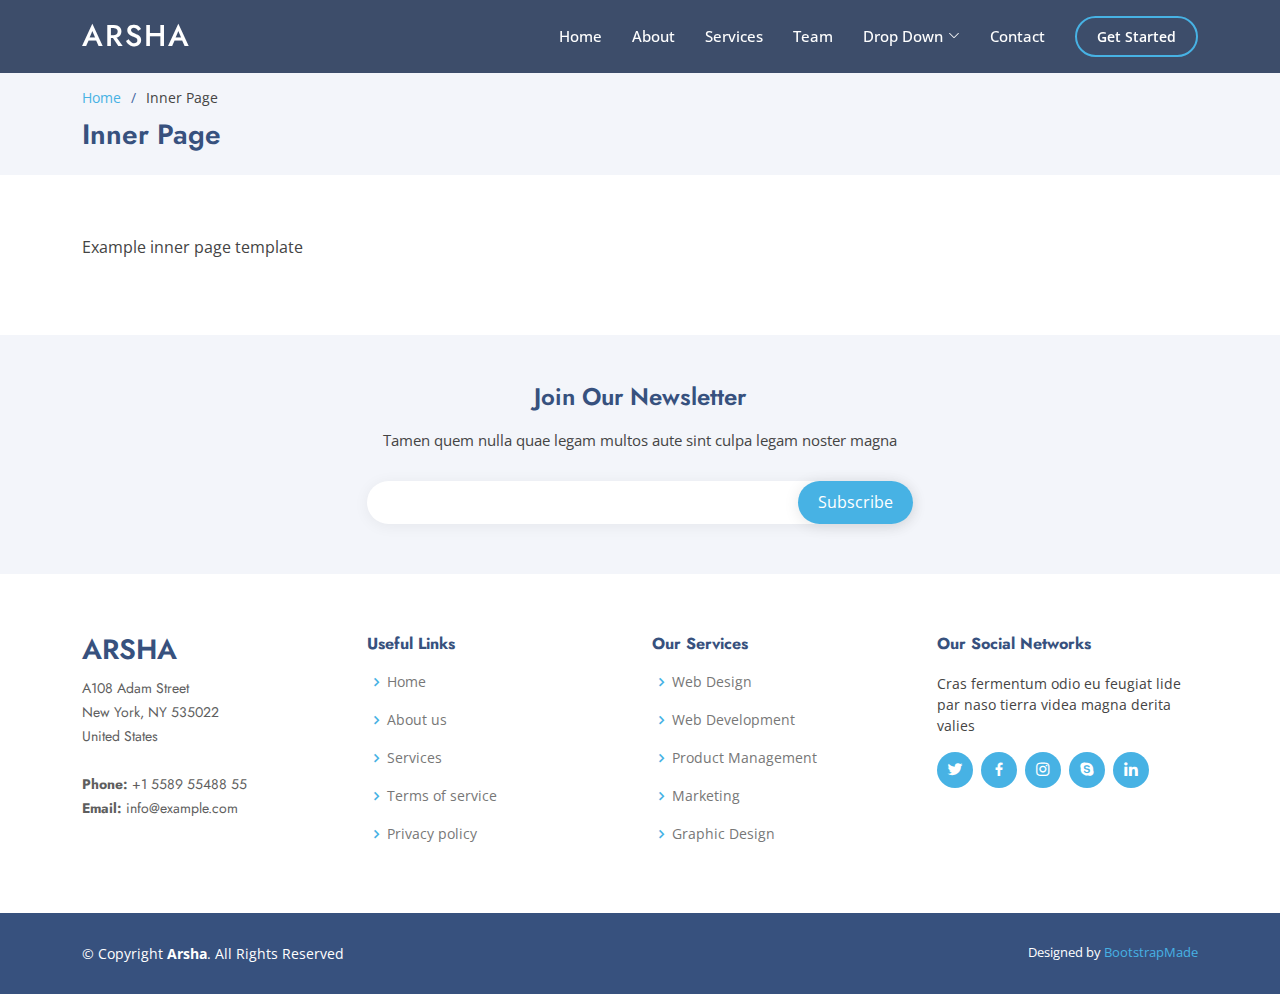
<file: inner-page.html>
<!DOCTYPE html>
<html lang="en">

<head>
  <meta charset="utf-8">
  <meta content="width=device-width, initial-scale=1.0" name="viewport">

  <title>Inner Page - Arsha Bootstrap Template</title>
  <meta content="" name="description">
  <meta content="" name="keywords">

  <!-- Favicons -->
  <link href="assets/img/favicon.png" rel="icon">
  <link href="assets/img/apple-touch-icon.png" rel="apple-touch-icon">

  <!-- Google Fonts -->
  <link href="https://fonts.googleapis.com/css?family=Open+Sans:300,300i,400,400i,600,600i,700,700i|Jost:300,300i,400,400i,500,500i,600,600i,700,700i|Poppins:300,300i,400,400i,500,500i,600,600i,700,700i" rel="stylesheet">

  <!-- Vendor CSS Files -->
  <link href="assets/vendor/aos/aos.css" rel="stylesheet">
  <link href="assets/vendor/bootstrap/css/bootstrap.min.css" rel="stylesheet">
  <link href="assets/vendor/bootstrap-icons/bootstrap-icons.css" rel="stylesheet">
  <link href="assets/vendor/boxicons/css/boxicons.min.css" rel="stylesheet">
  <link href="assets/vendor/glightbox/css/glightbox.min.css" rel="stylesheet">
  <link href="assets/vendor/remixicon/remixicon.css" rel="stylesheet">
  <link href="assets/vendor/swiper/swiper-bundle.min.css" rel="stylesheet">

  <!-- Template Main CSS File -->
  <link href="assets/css/style.css" rel="stylesheet">

  <!-- =======================================================
  * Template Name: Arsha - v4.3.0
  * Template URL: https://bootstrapmade.com/arsha-free-bootstrap-html-template-corporate/
  * Author: BootstrapMade.com
  * License: https://bootstrapmade.com/license/
  ======================================================== -->
</head>

<body>

  <!-- ======= Header ======= -->
  <header id="header" class="fixed-top header-inner-pages">
    <div class="container d-flex align-items-center">

      <h1 class="logo me-auto"><a href="index.html">Arsha</a></h1>
      <!-- Uncomment below if you prefer to use an image logo -->
      <!-- <a href="index.html" class="logo me-auto"><img src="assets/img/logo.png" alt="" class="img-fluid"></a>-->

      <nav id="navbar" class="navbar">
        <ul>
          <li><a class="nav-link scrollto " href="#hero">Home</a></li>
          <li><a class="nav-link scrollto" href="#about">About</a></li>
          <li><a class="nav-link scrollto" href="#services">Services</a></li>
          <!-- <li><a class="nav-link   scrollto" href="#portfolio">Portfolio</a></li> -->
          <li><a class="nav-link scrollto" href="#team">Team</a></li>
          <li class="dropdown"><a href="#"><span>Drop Down</span> <i class="bi bi-chevron-down"></i></a>
            <ul>
              <li><a href="#">Drop Down 1</a></li>
              <li class="dropdown"><a href="#"><span>Deep Drop Down</span> <i class="bi bi-chevron-right"></i></a>
                <ul>
                  <li><a href="#">Deep Drop Down 1</a></li>
                  <li><a href="#">Deep Drop Down 2</a></li>
                  <li><a href="#">Deep Drop Down 3</a></li>
                  <li><a href="#">Deep Drop Down 4</a></li>
                  <li><a href="#">Deep Drop Down 5</a></li>
                </ul>
              </li>
              <li><a href="#">Drop Down 2</a></li>
              <li><a href="#">Drop Down 3</a></li>
              <li><a href="#">Drop Down 4</a></li>
            </ul>
          </li>
          <li><a class="nav-link scrollto" href="#contact">Contact</a></li>
          <li><a class="getstarted scrollto" href="#about">Get Started</a></li>
        </ul>
        <i class="bi bi-list mobile-nav-toggle"></i>
      </nav><!-- .navbar -->

    </div>
  </header><!-- End Header -->

  <main id="main">

    <!-- ======= Breadcrumbs ======= -->
    <section id="breadcrumbs" class="breadcrumbs">
      <div class="container">

        <ol>
          <li><a href="index.html">Home</a></li>
          <li>Inner Page</li>
        </ol>
        <h2>Inner Page</h2>

      </div>
    </section><!-- End Breadcrumbs -->

    <section class="inner-page">
      <div class="container">
        <p>
          Example inner page template
        </p>
      </div>
    </section>

  </main><!-- End #main -->

  <!-- ======= Footer ======= -->
  <footer id="footer">

    <div class="footer-newsletter">
      <div class="container">
        <div class="row justify-content-center">
          <div class="col-lg-6">
            <h4>Join Our Newsletter</h4>
            <p>Tamen quem nulla quae legam multos aute sint culpa legam noster magna</p>
            <form action="" method="post">
              <input type="email" name="email"><input type="submit" value="Subscribe">
            </form>
          </div>
        </div>
      </div>
    </div>

    <div class="footer-top">
      <div class="container">
        <div class="row">

          <div class="col-lg-3 col-md-6 footer-contact">
            <h3>Arsha</h3>
            <p>
              A108 Adam Street <br>
              New York, NY 535022<br>
              United States <br><br>
              <strong>Phone:</strong> +1 5589 55488 55<br>
              <strong>Email:</strong> info@example.com<br>
            </p>
          </div>

          <div class="col-lg-3 col-md-6 footer-links">
            <h4>Useful Links</h4>
            <ul>
              <li><i class="bx bx-chevron-right"></i> <a href="#">Home</a></li>
              <li><i class="bx bx-chevron-right"></i> <a href="#">About us</a></li>
              <li><i class="bx bx-chevron-right"></i> <a href="#">Services</a></li>
              <li><i class="bx bx-chevron-right"></i> <a href="#">Terms of service</a></li>
              <li><i class="bx bx-chevron-right"></i> <a href="#">Privacy policy</a></li>
            </ul>
          </div>

          <div class="col-lg-3 col-md-6 footer-links">
            <h4>Our Services</h4>
            <ul>
              <li><i class="bx bx-chevron-right"></i> <a href="#">Web Design</a></li>
              <li><i class="bx bx-chevron-right"></i> <a href="#">Web Development</a></li>
              <li><i class="bx bx-chevron-right"></i> <a href="#">Product Management</a></li>
              <li><i class="bx bx-chevron-right"></i> <a href="#">Marketing</a></li>
              <li><i class="bx bx-chevron-right"></i> <a href="#">Graphic Design</a></li>
            </ul>
          </div>

          <div class="col-lg-3 col-md-6 footer-links">
            <h4>Our Social Networks</h4>
            <p>Cras fermentum odio eu feugiat lide par naso tierra videa magna derita valies</p>
            <div class="social-links mt-3">
              <a href="#" class="twitter"><i class="bx bxl-twitter"></i></a>
              <a href="#" class="facebook"><i class="bx bxl-facebook"></i></a>
              <a href="#" class="instagram"><i class="bx bxl-instagram"></i></a>
              <a href="#" class="google-plus"><i class="bx bxl-skype"></i></a>
              <a href="#" class="linkedin"><i class="bx bxl-linkedin"></i></a>
            </div>
          </div>

        </div>
      </div>
    </div>

    <div class="container footer-bottom clearfix">
      <div class="copyright">
        &copy; Copyright <strong><span>Arsha</span></strong>. All Rights Reserved
      </div>
      <div class="credits">
        <!-- All the links in the footer should remain intact. -->
        <!-- You can delete the links only if you purchased the pro version. -->
        <!-- Licensing information: https://bootstrapmade.com/license/ -->
        <!-- Purchase the pro version with working PHP/AJAX contact form: https://bootstrapmade.com/arsha-free-bootstrap-html-template-corporate/ -->
        Designed by <a href="https://bootstrapmade.com/">BootstrapMade</a>
      </div>

    </div>
  </footer><!-- End Footer -->

  <div id="preloader"></div>
  <a href="#" class="back-to-top d-flex align-items-center justify-content-center"><i class="bi bi-arrow-up-short"></i></a>

  <!-- Vendor JS Files -->
  <script src="assets/vendor/aos/aos.js"></script>
  <script src="assets/vendor/bootstrap/js/bootstrap.bundle.min.js"></script>
  <script src="assets/vendor/glightbox/js/glightbox.min.js"></script>
  <script src="assets/vendor/isotope-layout/isotope.pkgd.min.js"></script>
  <script src="assets/vendor/php-email-form/validate.js"></script>
  <script src="assets/vendor/swiper/swiper-bundle.min.js"></script>
  <script src="assets/vendor/waypoints/noframework.waypoints.js"></script>

  <!-- Template Main JS File -->
  <script src="assets/js/main.js"></script>

</body>

</html>
</file>
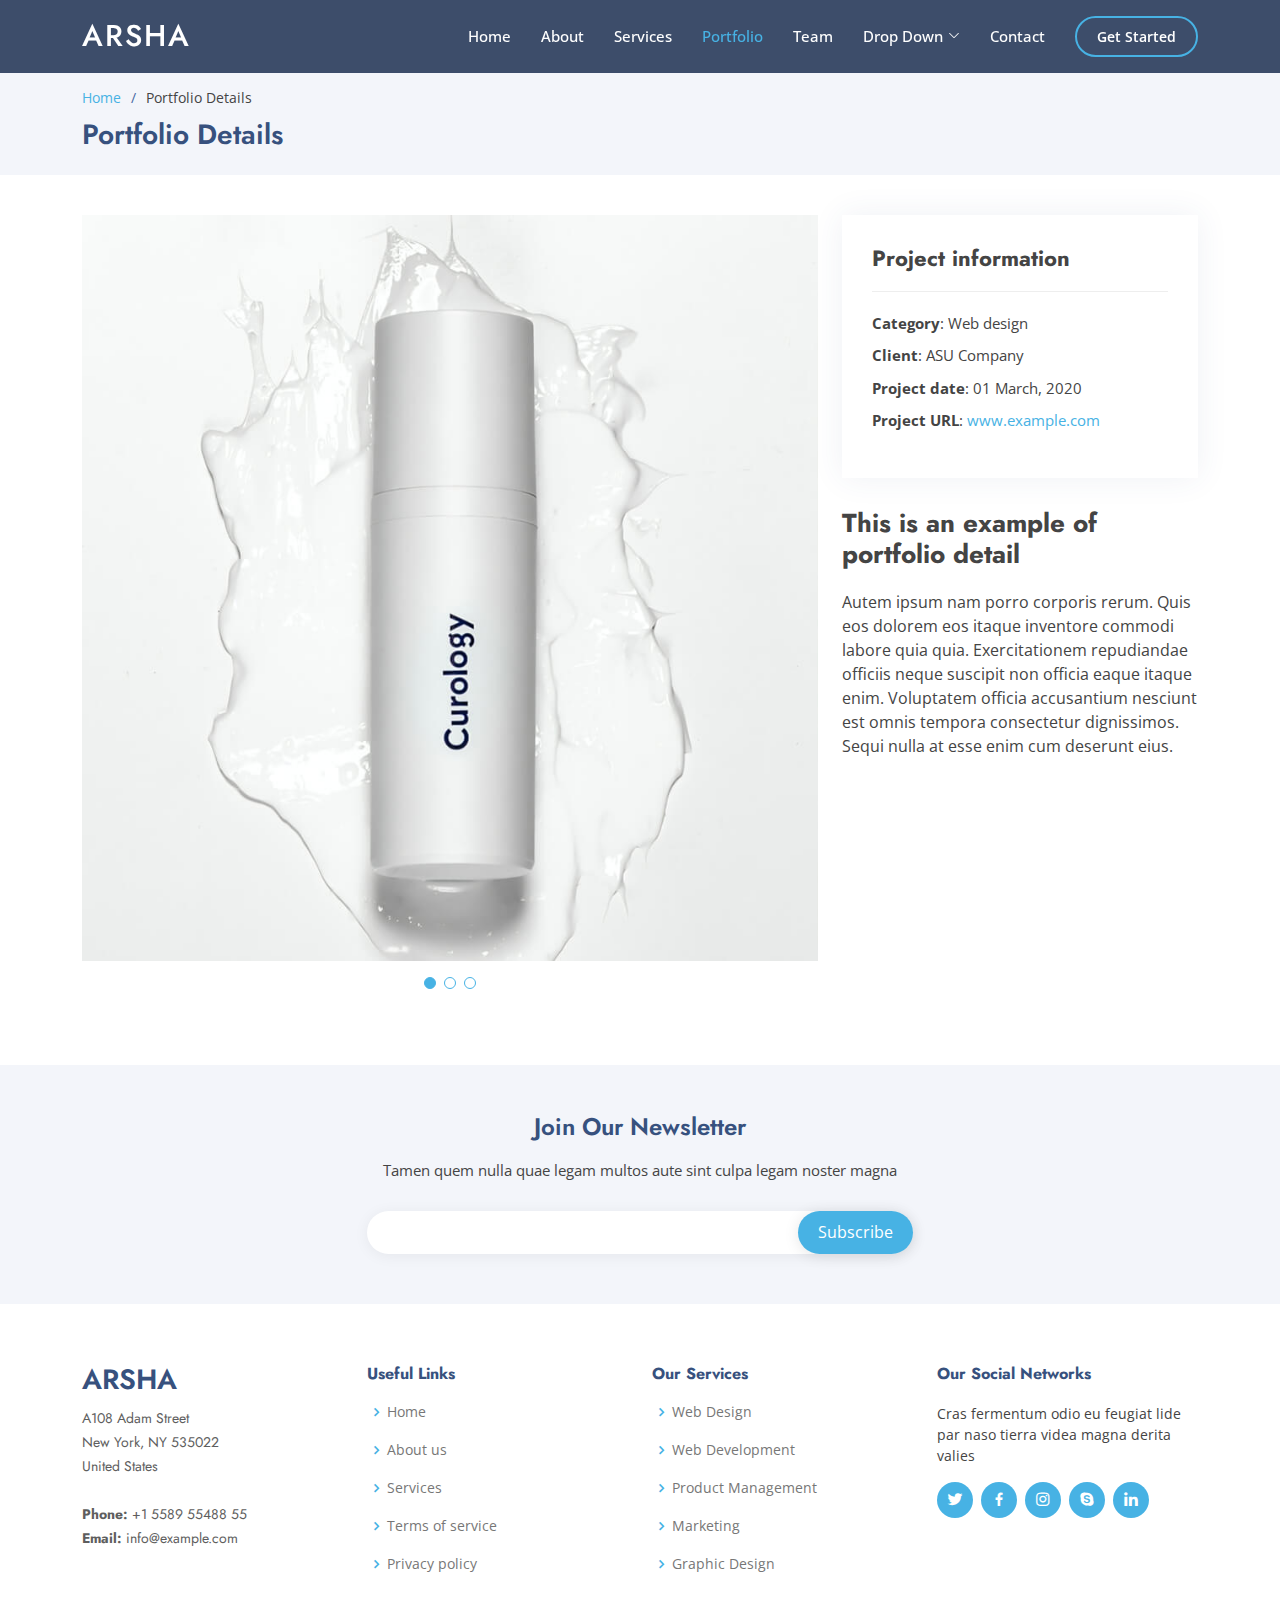
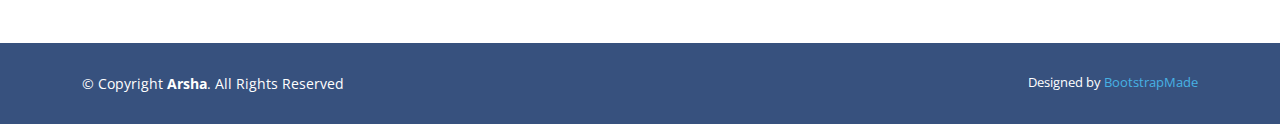
<file: portfolio-details.html>
<!DOCTYPE html>
<html lang="en">

<head>
  <meta charset="utf-8">
  <meta content="width=device-width, initial-scale=1.0" name="viewport">

  <title>Portfolio Details - Arsha Bootstrap Template</title>
  <meta content="" name="description">
  <meta content="" name="keywords">

  <!-- Favicons -->
  <link href="assets/img/favicon.png" rel="icon">
  <link href="assets/img/apple-touch-icon.png" rel="apple-touch-icon">

  <!-- Google Fonts -->
  <link href="https://fonts.googleapis.com/css?family=Open+Sans:300,300i,400,400i,600,600i,700,700i|Jost:300,300i,400,400i,500,500i,600,600i,700,700i|Poppins:300,300i,400,400i,500,500i,600,600i,700,700i" rel="stylesheet">

  <!-- Vendor CSS Files -->
  <link href="assets/vendor/aos/aos.css" rel="stylesheet">
  <link href="assets/vendor/bootstrap/css/bootstrap.min.css" rel="stylesheet">
  <link href="assets/vendor/bootstrap-icons/bootstrap-icons.css" rel="stylesheet">
  <link href="assets/vendor/boxicons/css/boxicons.min.css" rel="stylesheet">
  <link href="assets/vendor/glightbox/css/glightbox.min.css" rel="stylesheet">
  <link href="assets/vendor/remixicon/remixicon.css" rel="stylesheet">
  <link href="assets/vendor/swiper/swiper-bundle.min.css" rel="stylesheet">

  <!-- Template Main CSS File -->
  <link href="assets/css/style.css" rel="stylesheet">

  <!-- =======================================================
  * Template Name: Arsha - v4.3.0
  * Template URL: https://bootstrapmade.com/arsha-free-bootstrap-html-template-corporate/
  * Author: BootstrapMade.com
  * License: https://bootstrapmade.com/license/
  ======================================================== -->
</head>

<body>

  <!-- ======= Header ======= -->
  <header id="header" class="fixed-top header-inner-pages">
    <div class="container d-flex align-items-center">

      <h1 class="logo me-auto"><a href="index.html">Arsha</a></h1>
      <!-- Uncomment below if you prefer to use an image logo -->
      <!-- <a href="index.html" class="logo me-auto"><img src="assets/img/logo.png" alt="" class="img-fluid"></a>-->

      <nav id="navbar" class="navbar">
        <ul>
          <li><a class="nav-link scrollto " href="#hero">Home</a></li>
          <li><a class="nav-link scrollto" href="#about">About</a></li>
          <li><a class="nav-link scrollto" href="#services">Services</a></li>
          <li><a class="nav-link  active scrollto" href="#portfolio">Portfolio</a></li>
          <li><a class="nav-link scrollto" href="#team">Team</a></li>
          <li class="dropdown"><a href="#"><span>Drop Down</span> <i class="bi bi-chevron-down"></i></a>
            <ul>
              <li><a href="#">Drop Down 1</a></li>
              <li class="dropdown"><a href="#"><span>Deep Drop Down</span> <i class="bi bi-chevron-right"></i></a>
                <ul>
                  <li><a href="#">Deep Drop Down 1</a></li>
                  <li><a href="#">Deep Drop Down 2</a></li>
                  <li><a href="#">Deep Drop Down 3</a></li>
                  <li><a href="#">Deep Drop Down 4</a></li>
                  <li><a href="#">Deep Drop Down 5</a></li>
                </ul>
              </li>
              <li><a href="#">Drop Down 2</a></li>
              <li><a href="#">Drop Down 3</a></li>
              <li><a href="#">Drop Down 4</a></li>
            </ul>
          </li>
          <li><a class="nav-link scrollto" href="#contact">Contact</a></li>
          <li><a class="getstarted scrollto" href="#about">Get Started</a></li>
        </ul>
        <i class="bi bi-list mobile-nav-toggle"></i>
      </nav><!-- .navbar -->

    </div>
  </header><!-- End Header -->

  <main id="main">

    <!-- ======= Breadcrumbs ======= -->
    <section id="breadcrumbs" class="breadcrumbs">
      <div class="container">

        <ol>
          <li><a href="index.html">Home</a></li>
          <li>Portfolio Details</li>
        </ol>
        <h2>Portfolio Details</h2>

      </div>
    </section><!-- End Breadcrumbs -->

    <!-- ======= Portfolio Details Section ======= -->
    <section id="portfolio-details" class="portfolio-details">
      <div class="container">

        <div class="row gy-4">

          <div class="col-lg-8">
            <div class="portfolio-details-slider swiper-container">
              <div class="swiper-wrapper align-items-center">

                <div class="swiper-slide">
                  <img src="assets/img/portfolio/portfolio-1.jpg" alt="">
                </div>

                <div class="swiper-slide">
                  <img src="assets/img/portfolio/portfolio-2.jpg" alt="">
                </div>

                <div class="swiper-slide">
                  <img src="assets/img/portfolio/portfolio-3.jpg" alt="">
                </div>

              </div>
              <div class="swiper-pagination"></div>
            </div>
          </div>

          <div class="col-lg-4">
            <div class="portfolio-info">
              <h3>Project information</h3>
              <ul>
                <li><strong>Category</strong>: Web design</li>
                <li><strong>Client</strong>: ASU Company</li>
                <li><strong>Project date</strong>: 01 March, 2020</li>
                <li><strong>Project URL</strong>: <a href="#">www.example.com</a></li>
              </ul>
            </div>
            <div class="portfolio-description">
              <h2>This is an example of portfolio detail</h2>
              <p>
                Autem ipsum nam porro corporis rerum. Quis eos dolorem eos itaque inventore commodi labore quia quia. Exercitationem repudiandae officiis neque suscipit non officia eaque itaque enim. Voluptatem officia accusantium nesciunt est omnis tempora consectetur dignissimos. Sequi nulla at esse enim cum deserunt eius.
              </p>
            </div>
          </div>

        </div>

      </div>
    </section><!-- End Portfolio Details Section -->

  </main><!-- End #main -->

  <!-- ======= Footer ======= -->
  <footer id="footer">

    <div class="footer-newsletter">
      <div class="container">
        <div class="row justify-content-center">
          <div class="col-lg-6">
            <h4>Join Our Newsletter</h4>
            <p>Tamen quem nulla quae legam multos aute sint culpa legam noster magna</p>
            <form action="" method="post">
              <input type="email" name="email"><input type="submit" value="Subscribe">
            </form>
          </div>
        </div>
      </div>
    </div>

    <div class="footer-top">
      <div class="container">
        <div class="row">

          <div class="col-lg-3 col-md-6 footer-contact">
            <h3>Arsha</h3>
            <p>
              A108 Adam Street <br>
              New York, NY 535022<br>
              United States <br><br>
              <strong>Phone:</strong> +1 5589 55488 55<br>
              <strong>Email:</strong> info@example.com<br>
            </p>
          </div>

          <div class="col-lg-3 col-md-6 footer-links">
            <h4>Useful Links</h4>
            <ul>
              <li><i class="bx bx-chevron-right"></i> <a href="#">Home</a></li>
              <li><i class="bx bx-chevron-right"></i> <a href="#">About us</a></li>
              <li><i class="bx bx-chevron-right"></i> <a href="#">Services</a></li>
              <li><i class="bx bx-chevron-right"></i> <a href="#">Terms of service</a></li>
              <li><i class="bx bx-chevron-right"></i> <a href="#">Privacy policy</a></li>
            </ul>
          </div>

          <div class="col-lg-3 col-md-6 footer-links">
            <h4>Our Services</h4>
            <ul>
              <li><i class="bx bx-chevron-right"></i> <a href="#">Web Design</a></li>
              <li><i class="bx bx-chevron-right"></i> <a href="#">Web Development</a></li>
              <li><i class="bx bx-chevron-right"></i> <a href="#">Product Management</a></li>
              <li><i class="bx bx-chevron-right"></i> <a href="#">Marketing</a></li>
              <li><i class="bx bx-chevron-right"></i> <a href="#">Graphic Design</a></li>
            </ul>
          </div>

          <div class="col-lg-3 col-md-6 footer-links">
            <h4>Our Social Networks</h4>
            <p>Cras fermentum odio eu feugiat lide par naso tierra videa magna derita valies</p>
            <div class="social-links mt-3">
              <a href="#" class="twitter"><i class="bx bxl-twitter"></i></a>
              <a href="#" class="facebook"><i class="bx bxl-facebook"></i></a>
              <a href="#" class="instagram"><i class="bx bxl-instagram"></i></a>
              <a href="#" class="google-plus"><i class="bx bxl-skype"></i></a>
              <a href="#" class="linkedin"><i class="bx bxl-linkedin"></i></a>
            </div>
          </div>

        </div>
      </div>
    </div>

    <div class="container footer-bottom clearfix">
      <div class="copyright">
        &copy; Copyright <strong><span>Arsha</span></strong>. All Rights Reserved
      </div>
      <div class="credits">
        <!-- All the links in the footer should remain intact. -->
        <!-- You can delete the links only if you purchased the pro version. -->
        <!-- Licensing information: https://bootstrapmade.com/license/ -->
        <!-- Purchase the pro version with working PHP/AJAX contact form: https://bootstrapmade.com/arsha-free-bootstrap-html-template-corporate/ -->
        Designed by <a href="https://bootstrapmade.com/">BootstrapMade</a>
      </div>
    </div>
  </footer><!-- End Footer -->

  <div id="preloader"></div>
  <a href="#" class="back-to-top d-flex align-items-center justify-content-center"><i class="bi bi-arrow-up-short"></i></a>

  <!-- Vendor JS Files -->
  <script src="assets/vendor/aos/aos.js"></script>
  <script src="assets/vendor/bootstrap/js/bootstrap.bundle.min.js"></script>
  <script src="assets/vendor/glightbox/js/glightbox.min.js"></script>
  <script src="assets/vendor/isotope-layout/isotope.pkgd.min.js"></script>
  <script src="assets/vendor/php-email-form/validate.js"></script>
  <script src="assets/vendor/swiper/swiper-bundle.min.js"></script>
  <script src="assets/vendor/waypoints/noframework.waypoints.js"></script>

  <!-- Template Main JS File -->
  <script src="assets/js/main.js"></script>

</body>

</html>
</file>
<file: assets/css/style.css>
/**
* Template Name: Arsha - v4.3.0
* Template URL: https://bootstrapmade.com/arsha-free-bootstrap-html-template-corporate/
* Author: BootstrapMade.com
* License: https://bootstrapmade.com/license/
*/

/*--------------------------------------------------------------
# General
--------------------------------------------------------------*/
body {
  font-family: "Open Sans", sans-serif;
  color: #444444;
}

a {
  color: #47b2e4;
  text-decoration: none;
}

a:hover {
  color: #73c5eb;
  text-decoration: none;
}

h1, h2, h3, h4, h5, h6 {
  font-family: "Jost", sans-serif;
}

/*--------------------------------------------------------------
# Preloader
--------------------------------------------------------------*/
#preloader {
  position: fixed;
  top: 0;
  left: 0;
  right: 0;
  bottom: 0;
  z-index: 9999;
  overflow: hidden;
  background: #37517e;
}

#preloader:before {
  content: "";
  position: fixed;
  top: calc(50% - 30px);
  left: calc(50% - 30px);
  border: 6px solid #37517e;
  border-top-color: #fff;
  border-bottom-color: #fff;
  border-radius: 50%;
  width: 60px;
  height: 60px;
  -webkit-animation: animate-preloader 1s linear infinite;
  animation: animate-preloader 1s linear infinite;
}

@-webkit-keyframes animate-preloader {
  0% {
    transform: rotate(0deg);
  }
  100% {
    transform: rotate(360deg);
  }
}

@keyframes animate-preloader {
  0% {
    transform: rotate(0deg);
  }
  100% {
    transform: rotate(360deg);
  }
}

/*--------------------------------------------------------------
# Back to top button
--------------------------------------------------------------*/
.back-to-top {
  position: fixed;
  visibility: hidden;
  opacity: 0;
  right: 15px;
  bottom: 15px;
  z-index: 996;
  background: #47b2e4;
  width: 40px;
  height: 40px;
  border-radius: 50px;
  transition: all 0.4s;
}

.back-to-top i {
  font-size: 24px;
  color: #fff;
  line-height: 0;
}

.back-to-top:hover {
  background: #6bc1e9;
  color: #fff;
}

.back-to-top.active {
  visibility: visible;
  opacity: 1;
}

/*--------------------------------------------------------------
# Header
--------------------------------------------------------------*/
#header {
  transition: all 0.5s;
  z-index: 997;
  padding: 15px 0;
}

#header.header-scrolled, #header.header-inner-pages {
  background: rgba(40, 58, 90, 0.9);
}

#header .logo {
  font-size: 30px;
  margin: 0;
  padding: 0;
  line-height: 1;
  font-weight: 500;
  letter-spacing: 2px;
  text-transform: uppercase;
}

#header .logo a {
  color: #fff;
}

#header .logo img {
  max-height: 40px;
}

/*--------------------------------------------------------------
# Navigation Menu
--------------------------------------------------------------*/
/**
* Desktop Navigation 
*/
.navbar {
  padding: 0;
}

.navbar ul {
  margin: 0;
  padding: 0;
  display: flex;
  list-style: none;
  align-items: center;
}

.navbar li {
  position: relative;
}

.navbar a, .navbar a:focus {
  display: flex;
  align-items: center;
  justify-content: space-between;
  padding: 10px 0 10px 30px;
  font-size: 15px;
  font-weight: 500;
  color: #fff;
  white-space: nowrap;
  transition: 0.3s;
}

.navbar a i, .navbar a:focus i {
  font-size: 12px;
  line-height: 0;
  margin-left: 5px;
}

.navbar a:hover, .navbar .active, .navbar .active:focus, .navbar li:hover > a {
  color: #47b2e4;
}

.navbar .getstarted {
  padding: 8px 20px;
  margin-left: 30px;
  border-radius: 50px;
  color: #fff;
  font-size: 14px;
  border: 2px solid #47b2e4;
  font-weight: 600;
}

.navbar .getstarted:hover {
  color: #fff;
  background: #31a9e1;
}

.navbar .dropdown ul {
  display: block;
  position: absolute;
  left: 14px;
  top: calc(100% + 30px);
  margin: 0;
  padding: 10px 0;
  z-index: 99;
  opacity: 0;
  visibility: hidden;
  background: #fff;
  box-shadow: 0px 0px 30px rgba(127, 137, 161, 0.25);
  transition: 0.3s;
  border-radius: 4px;
}

.navbar .dropdown ul li {
  min-width: 200px;
}

.navbar .dropdown ul a {
  padding: 10px 20px;
  font-size: 14px;
  text-transform: none;
  font-weight: 500;
  color: #0c3c53;
}

.navbar .dropdown ul a i {
  font-size: 12px;
}

.navbar .dropdown ul a:hover, .navbar .dropdown ul .active:hover, .navbar .dropdown ul li:hover > a {
  color: #47b2e4;
}

.navbar .dropdown:hover > ul {
  opacity: 1;
  top: 100%;
  visibility: visible;
}

.navbar .dropdown .dropdown ul {
  top: 0;
  left: calc(100% - 30px);
  visibility: hidden;
}

.navbar .dropdown .dropdown:hover > ul {
  opacity: 1;
  top: 0;
  left: 100%;
  visibility: visible;
}

@media (max-width: 1366px) {
  .navbar .dropdown .dropdown ul {
    left: -90%;
  }
  .navbar .dropdown .dropdown:hover > ul {
    left: -100%;
  }
}

/**
* Mobile Navigation 
*/
.mobile-nav-toggle {
  color: #fff;
  font-size: 28px;
  cursor: pointer;
  display: none;
  line-height: 0;
  transition: 0.5s;
}

.mobile-nav-toggle.bi-x {
  color: #fff;
}

@media (max-width: 991px) {
  .mobile-nav-toggle {
    display: block;
  }
  .navbar ul {
    display: none;
  }
}

.navbar-mobile {
  position: fixed;
  overflow: hidden;
  top: 0;
  right: 0;
  left: 0;
  bottom: 0;
  background: rgba(40, 58, 90, 0.9);
  transition: 0.3s;
  z-index: 999;
}

.navbar-mobile .mobile-nav-toggle {
  position: absolute;
  top: 15px;
  right: 15px;
}

.navbar-mobile ul {
  display: block;
  position: absolute;
  top: 55px;
  right: 15px;
  bottom: 15px;
  left: 15px;
  padding: 10px 0;
  border-radius: 10px;
  background-color: #fff;
  overflow-y: auto;
  transition: 0.3s;
}

.navbar-mobile a {
  padding: 10px 20px;
  font-size: 15px;
  color: #37517e;
}

.navbar-mobile a:hover, .navbar-mobile .active, .navbar-mobile li:hover > a {
  color: #47b2e4;
}

.navbar-mobile .getstarted {
  margin: 15px;
  color: #37517e;
}

.navbar-mobile .dropdown ul {
  position: static;
  display: none;
  margin: 10px 20px;
  padding: 10px 0;
  z-index: 99;
  opacity: 1;
  visibility: visible;
  background: #fff;
  box-shadow: 0px 0px 30px rgba(127, 137, 161, 0.25);
}

.navbar-mobile .dropdown ul li {
  min-width: 200px;
}

.navbar-mobile .dropdown ul a {
  padding: 10px 20px;
}

.navbar-mobile .dropdown ul a i {
  font-size: 12px;
}

.navbar-mobile .dropdown ul a:hover, .navbar-mobile .dropdown ul .active:hover, .navbar-mobile .dropdown ul li:hover > a {
  color: #47b2e4;
}

.navbar-mobile .dropdown > .dropdown-active {
  display: block;
}

/*--------------------------------------------------------------
# Hero Section
--------------------------------------------------------------*/
#hero {
  width: 100%;
  height: 80vh;
  background: #23293f;
}

#hero .container {
  padding-top: 72px;
}

#hero h1 {
  margin: 0 0 10px 0;
  font-size: 48px;
  font-weight: 700;
  line-height: 56px;
  color: #fff;
}

#hero h2 {
  color: rgba(255, 255, 255, 0.6);
  margin-bottom: 50px;
  font-size: 24px;
}

#hero .btn-get-started {
  font-family: "Jost", sans-serif;
  font-weight: 500;
  font-size: 16px;
  letter-spacing: 1px;
  display: inline-block;
  padding: 10px 28px 11px 28px;
  border-radius: 50px;
  transition: 0.5s;
  margin: 10px 0 0 0;
  color: #fff;
  background: #47b2e4;
}

#hero .btn-get-started:hover {
  background: #209dd8;
}

#hero .btn-watch-video {
  font-size: 16px;
  display: flex;
  align-items: center;
  transition: 0.5s;
  margin: 10px 0 0 25px;
  color: #fff;
  line-height: 1;
}

#hero .btn-watch-video i {
  line-height: 0;
  color: #fff;
  font-size: 32px;
  transition: 0.3s;
  margin-right: 8px;
}

#hero .btn-watch-video:hover i {
  color: #47b2e4;
}

#hero .animated {
  animation: up-down 2s ease-in-out infinite alternate-reverse both;
}

@media (max-width: 991px) {
  #hero {
    height: 100vh;
    text-align: center;
  }
  #hero .animated {
    -webkit-animation: none;
    animation: none;
  }
  #hero .hero-img {
    text-align: center;
  }
  #hero .hero-img img {
    width: 50%;
  }
}

@media (max-width: 768px) {
  #hero h1 {
    font-size: 28px;
    line-height: 36px;
  }
  #hero h2 {
    font-size: 18px;
    line-height: 24px;
    margin-bottom: 30px;
  }
  #hero .hero-img img {
    width: 70%;
  }
}

@media (max-width: 575px) {
  #hero .hero-img img {
    width: 80%;
  }
  #hero .btn-get-started {
    font-size: 16px;
    padding: 10px 24px 11px 24px;
  }
}

@-webkit-keyframes up-down {
  0% {
    transform: translateY(10px);
  }
  100% {
    transform: translateY(-10px);
  }
}

@keyframes up-down {
  0% {
    transform: translateY(10px);
  }
  100% {
    transform: translateY(-10px);
  }
}

/*--------------------------------------------------------------
# Sections General
--------------------------------------------------------------*/
section {
  padding: 60px 0;
  overflow: hidden;
}

.section-bg {
  background-color: #f3f5fa;
}

.section-title {
  text-align: center;
  padding-bottom: 30px;
}

.section-title h2 {
  font-size: 32px;
  font-weight: bold;
  text-transform: uppercase;
  margin-bottom: 20px;
  padding-bottom: 20px;
  position: relative;
  color: #37517e;
}

.section-title h2::before {
  content: '';
  position: absolute;
  display: block;
  width: 120px;
  height: 1px;
  background: #ddd;
  bottom: 1px;
  left: calc(50% - 60px);
}

.section-title h2::after {
  content: '';
  position: absolute;
  display: block;
  width: 40px;
  height: 3px;
  background: #47b2e4;
  bottom: 0;
  left: calc(50% - 20px);
}

.section-title p {
  margin-bottom: 0;
}

/*--------------------------------------------------------------
# Cliens
--------------------------------------------------------------*/
.cliens {
  padding: 12px 0;
  text-align: center;
}

.cliens img {
  max-width: 45%;
  transition: all 0.4s ease-in-out;
  display: inline-block;
  padding: 15px 0;
  filter: grayscale(100);
}

.cliens img:hover {
  filter: none;
  transform: scale(1.1);
}

@media (max-width: 768px) {
  .cliens img {
    max-width: 40%;
  }
}

/*--------------------------------------------------------------
# About Us
--------------------------------------------------------------*/
.about .content h3 {
  font-weight: 600;
  font-size: 26px;
}

.about .content ul {
  list-style: none;
  padding: 0;
}

.about .content ul li {
  padding-left: 28px;
  position: relative;
}

.about .content ul li + li {
  margin-top: 10px;
}

.about .content ul i {
  position: absolute;
  left: 0;
  top: 2px;
  font-size: 20px;
  color: #47b2e4;
  line-height: 1;
}

.about .content p:last-child {
  margin-bottom: 0;
}

.about .content .btn-learn-more {
  font-family: "Poppins", sans-serif;
  font-weight: 500;
  font-size: 14px;
  letter-spacing: 1px;
  display: inline-block;
  padding: 12px 32px;
  border-radius: 4px;
  transition: 0.3s;
  line-height: 1;
  color: #47b2e4;
  -webkit-animation-delay: 0.8s;
  animation-delay: 0.8s;
  margin-top: 6px;
  border: 2px solid #47b2e4;
}

.about .content .btn-learn-more:hover {
  background: #47b2e4;
  color: #fff;
  text-decoration: none;
}

/*--------------------------------------------------------------
# Why Us
--------------------------------------------------------------*/
.why-us .content {
  padding: 60px 100px 0 100px;
}

.why-us .content h3 {
  font-weight: 400;
  font-size: 34px;
  color: #37517e;
}

.why-us .content h4 {
  font-size: 20px;
  font-weight: 700;
  margin-top: 5px;
}

.why-us .content p {
  font-size: 15px;
  color: #848484;
}

.why-us .img {
  background-size: contain;
  background-repeat: no-repeat;
  background-position: center center;
}

.why-us .accordion-list {
  padding: 0 100px 60px 100px;
}

.why-us .accordion-list ul {
  padding: 0;
  list-style: none;
}

.why-us .accordion-list li + li {
  margin-top: 15px;
}

.why-us .accordion-list li {
  padding: 20px;
  background: #fff;
  border-radius: 4px;
}

.why-us .accordion-list a {
  display: block;
  position: relative;
  font-family: "Poppins", sans-serif;
  font-size: 16px;
  line-height: 24px;
  font-weight: 500;
  padding-right: 30px;
  outline: none;
  cursor: pointer;
}

.why-us .accordion-list span {
  color: #47b2e4;
  font-weight: 600;
  font-size: 18px;
  padding-right: 10px;
}

.why-us .accordion-list i {
  font-size: 24px;
  position: absolute;
  right: 0;
  top: 0;
}

.why-us .accordion-list p {
  margin-bottom: 0;
  padding: 10px 0 0 0;
}

.why-us .accordion-list .icon-show {
  display: none;
}

.why-us .accordion-list a.collapsed {
  color: #343a40;
}

.why-us .accordion-list a.collapsed:hover {
  color: #47b2e4;
}

.why-us .accordion-list a.collapsed .icon-show {
  display: inline-block;
}

.why-us .accordion-list a.collapsed .icon-close {
  display: none;
}

@media (max-width: 1024px) {
  .why-us .content, .why-us .accordion-list {
    padding-left: 0;
    padding-right: 0;
  }
}

@media (max-width: 992px) {
  .why-us .img {
    min-height: 400px;
  }
  .why-us .content {
    padding-top: 30px;
  }
  .why-us .accordion-list {
    padding-bottom: 30px;
  }
}

@media (max-width: 575px) {
  .why-us .img {
    min-height: 200px;
  }
}

/*--------------------------------------------------------------
# Skills
--------------------------------------------------------------*/
.skills .content h3 {
  font-weight: 700;
  font-size: 32px;
  color: #37517e;
  font-family: "Poppins", sans-serif;
}

.skills .content ul {
  list-style: none;
  padding: 0;
}

.skills .content ul li {
  padding-bottom: 10px;
}

.skills .content ul i {
  font-size: 20px;
  padding-right: 4px;
  color: #47b2e4;
}

.skills .content p:last-child {
  margin-bottom: 0;
}

.skills .progress {
  height: 60px;
  display: block;
  background: none;
  border-radius: 0;
}

.skills .progress .skill {
  padding: 0;
  margin: 0 0 6px 0;
  text-transform: uppercase;
  display: block;
  font-weight: 600;
  font-family: "Poppins", sans-serif;
  color: #37517e;
}

.skills .progress .skill .val {
  float: right;
  font-style: normal;
}

.skills .progress-bar-wrap {
  background: #e8edf5;
  height: 10px;
}

.skills .progress-bar {
  width: 1px;
  height: 10px;
  transition: .9s;
  background-color: #4668a2;
}

/*--------------------------------------------------------------
# Services
--------------------------------------------------------------*/
.services .icon-box {
  box-shadow: 0px 0 25px 0 rgba(0, 0, 0, 0.1);
  padding: 50px 30px;
  transition: all ease-in-out 0.4s;
  background: #fff;
}

.services .icon-box .icon {
  margin-bottom: 10px;
}

.services .icon-box .icon i {
  color: #47b2e4;
  font-size: 36px;
  transition: 0.3s;
}

.services .icon-box h4 {
  font-weight: 500;
  margin-bottom: 15px;
  font-size: 24px;
}

.services .icon-box h4 a {
  color: #37517e;
  transition: ease-in-out 0.3s;
}

.services .icon-box p {
  line-height: 24px;
  font-size: 14px;
  margin-bottom: 0;
}

.services .icon-box:hover {
  transform: translateY(-10px);
}

.services .icon-box:hover h4 a {
  color: #47b2e4;
}

/*--------------------------------------------------------------
# Cta
--------------------------------------------------------------*/
.cta {
  background: linear-gradient(rgba(40, 58, 90, 0.9), rgba(40, 58, 90, 0.9)), url("../img/cta-bg.jpg") fixed center center;
  background-size: cover;
  padding: 120px 0;
}

.cta h3 {
  color: #fff;
  font-size: 28px;
  font-weight: 700;
}

.cta p {
  color: #fff;
}

.cta .cta-btn {
  font-family: "Jost", sans-serif;
  font-weight: 500;
  font-size: 16px;
  letter-spacing: 1px;
  display: inline-block;
  padding: 12px 40px;
  border-radius: 50px;
  transition: 0.5s;
  margin: 10px;
  border: 2px solid #fff;
  color: #fff;
}

.cta .cta-btn:hover {
  background: #47b2e4;
  border: 2px solid #47b2e4;
}

@media (max-width: 1024px) {
  .cta {
    background-attachment: scroll;
  }
}

@media (min-width: 769px) {
  .cta .cta-btn-container {
    display: flex;
    align-items: center;
    justify-content: flex-end;
  }
}

/*--------------------------------------------------------------
# Portfolio
--------------------------------------------------------------*/
.portfolio #portfolio-flters {
  list-style: none;
  margin-bottom: 20px;
}

.portfolio #portfolio-flters li {
  cursor: pointer;
  display: inline-block;
  margin: 10px 5px;
  font-size: 15px;
  font-weight: 500;
  line-height: 1;
  color: #444444;
  transition: all 0.3s;
  padding: 8px 20px;
  border-radius: 50px;
  font-family: "Poppins", sans-serif;
}

.portfolio #portfolio-flters li:hover, .portfolio #portfolio-flters li.filter-active {
  background: #47b2e4;
  color: #fff;
}

.portfolio .portfolio-item {
  margin-bottom: 30px;
}

.portfolio .portfolio-item .portfolio-img {
  overflow: hidden;
}

.portfolio .portfolio-item .portfolio-img img {
  transition: all 0.6s;
}

.portfolio .portfolio-item .portfolio-info {
  opacity: 0;
  position: absolute;
  left: 15px;
  bottom: 0;
  z-index: 3;
  right: 15px;
  transition: all 0.3s;
  background: rgba(55, 81, 126, 0.8);
  padding: 10px 15px;
}

.portfolio .portfolio-item .portfolio-info h4 {
  font-size: 18px;
  color: #fff;
  font-weight: 600;
  color: #fff;
  margin-bottom: 0px;
}

.portfolio .portfolio-item .portfolio-info p {
  color: #f9fcfe;
  font-size: 14px;
  margin-bottom: 0;
}

.portfolio .portfolio-item .portfolio-info .preview-link, .portfolio .portfolio-item .portfolio-info .details-link {
  position: absolute;
  right: 40px;
  font-size: 24px;
  top: calc(50% - 18px);
  color: #fff;
  transition: 0.3s;
}

.portfolio .portfolio-item .portfolio-info .preview-link:hover, .portfolio .portfolio-item .portfolio-info .details-link:hover {
  color: #47b2e4;
}

.portfolio .portfolio-item .portfolio-info .details-link {
  right: 10px;
}

.portfolio .portfolio-item:hover .portfolio-img img {
  transform: scale(1.15);
}

.portfolio .portfolio-item:hover .portfolio-info {
  opacity: 1;
}

/*--------------------------------------------------------------
# Portfolio Details
--------------------------------------------------------------*/
.portfolio-details {
  padding-top: 40px;
}

.portfolio-details .portfolio-details-slider img {
  width: 100%;
}

.portfolio-details .portfolio-details-slider .swiper-pagination {
  margin-top: 20px;
  position: relative;
}

.portfolio-details .portfolio-details-slider .swiper-pagination .swiper-pagination-bullet {
  width: 12px;
  height: 12px;
  background-color: #fff;
  opacity: 1;
  border: 1px solid #47b2e4;
}

.portfolio-details .portfolio-details-slider .swiper-pagination .swiper-pagination-bullet-active {
  background-color: #47b2e4;
}

.portfolio-details .portfolio-info {
  padding: 30px;
  box-shadow: 0px 0 30px rgba(55, 81, 126, 0.08);
}

.portfolio-details .portfolio-info h3 {
  font-size: 22px;
  font-weight: 700;
  margin-bottom: 20px;
  padding-bottom: 20px;
  border-bottom: 1px solid #eee;
}

.portfolio-details .portfolio-info ul {
  list-style: none;
  padding: 0;
  font-size: 15px;
}

.portfolio-details .portfolio-info ul li + li {
  margin-top: 10px;
}

.portfolio-details .portfolio-description {
  padding-top: 30px;
}

.portfolio-details .portfolio-description h2 {
  font-size: 26px;
  font-weight: 700;
  margin-bottom: 20px;
}

.portfolio-details .portfolio-description p {
  padding: 0;
}

/*--------------------------------------------------------------
# Team
--------------------------------------------------------------*/
.team .member {
  position: relative;
  box-shadow: 0px 2px 15px rgba(0, 0, 0, 0.1);
  padding: 30px;
  border-radius: 5px;
  background: #fff;
  transition: 0.5s;
}

.team .member .pic {
  overflow: hidden;
  width: 180px;
  border-radius: 50%;
}

.team .member .pic img {
  transition: ease-in-out 0.3s;
}

.team .member:hover {
  transform: translateY(-10px);
}

.team .member .member-info {
  padding-left: 30px;
}

.team .member h4 {
  font-weight: 700;
  margin-bottom: 5px;
  font-size: 20px;
  color: #37517e;
}

.team .member span {
  display: block;
  font-size: 15px;
  padding-bottom: 10px;
  position: relative;
  font-weight: 500;
}

.team .member span::after {
  content: '';
  position: absolute;
  display: block;
  width: 50px;
  height: 1px;
  background: #cbd6e9;
  bottom: 0;
  left: 0;
}

.team .member p {
  margin: 10px 0 0 0;
  font-size: 14px;
}

.team .member .social {
  margin-top: 12px;
  display: flex;
  align-items: center;
  justify-content: flex-start;
}

.team .member .social a {
  transition: ease-in-out 0.3s;
  display: flex;
  align-items: center;
  justify-content: center;
  border-radius: 50px;
  width: 32px;
  height: 32px;
  background: #eff2f8;
}

.team .member .social a i {
  color: #37517e;
  font-size: 16px;
  margin: 0 2px;
}

.team .member .social a:hover {
  background: #47b2e4;
}

.team .member .social a:hover i {
  color: #fff;
}

.team .member .social a + a {
  margin-left: 8px;
}

/*--------------------------------------------------------------
# Pricing
--------------------------------------------------------------*/
.pricing .row {
  padding-top: 40px;
}

.pricing .box {
  padding: 60px 40px;
  box-shadow: 0 3px 20px -2px rgba(20, 45, 100, 0.1);
  background: #fff;
  height: 100%;
  border-top: 4px solid #fff;
  border-radius: 5px;
}

.pricing h3 {
  font-weight: 500;
  margin-bottom: 15px;
  font-size: 20px;
  color: #37517e;
}

.pricing h4 {
  font-size: 48px;
  color: #37517e;
  font-weight: 400;
  font-family: "Jost", sans-serif;
  margin-bottom: 25px;
}

.pricing h4 sup {
  font-size: 28px;
}

.pricing h4 span {
  color: #47b2e4;
  font-size: 18px;
  display: block;
}

.pricing ul {
  padding: 20px 0;
  list-style: none;
  color: #999;
  text-align: left;
  line-height: 20px;
}

.pricing ul li {
  padding: 10px 0 10px 30px;
  position: relative;
}

.pricing ul i {
  color: #28a745;
  font-size: 24px;
  position: absolute;
  left: 0;
  top: 6px;
}

.pricing ul .na {
  color: #ccc;
}

.pricing ul .na i {
  color: #ccc;
}

.pricing ul .na span {
  text-decoration: line-through;
}

.pricing .buy-btn {
  display: inline-block;
  padding: 12px 35px;
  border-radius: 50px;
  color: #47b2e4;
  transition: none;
  font-size: 16px;
  font-weight: 500;
  font-family: "Jost", sans-serif;
  transition: 0.3s;
  border: 1px solid #47b2e4;
}

.pricing .buy-btn:hover {
  background: #47b2e4;
  color: #fff;
}

.pricing .featured {
  border-top-color: #47b2e4;
}

.pricing .featured .buy-btn {
  background: #47b2e4;
  color: #fff;
}

.pricing .featured .buy-btn:hover {
  background: #23a3df;
}

@media (max-width: 992px) {
  .pricing .box {
    max-width: 60%;
    margin: 0 auto 30px auto;
  }
}

@media (max-width: 767px) {
  .pricing .box {
    max-width: 80%;
    margin: 0 auto 30px auto;
  }
}

@media (max-width: 420px) {
  .pricing .box {
    max-width: 100%;
    margin: 0 auto 30px auto;
  }
}

/*--------------------------------------------------------------
# Frequently Asked Questions
--------------------------------------------------------------*/
.faq .faq-list {
  padding: 0 100px;
}

.faq .faq-list ul {
  padding: 0;
  list-style: none;
}

.faq .faq-list li + li {
  margin-top: 15px;
}

.faq .faq-list li {
  padding: 20px;
  background: #fff;
  border-radius: 4px;
  position: relative;
}

.faq .faq-list a {
  display: block;
  position: relative;
  font-family: "Poppins", sans-serif;
  font-size: 16px;
  line-height: 24px;
  font-weight: 500;
  padding: 0 30px;
  outline: none;
  cursor: pointer;
}

.faq .faq-list .icon-help {
  font-size: 24px;
  position: absolute;
  right: 0;
  left: 20px;
  color: #47b2e4;
}

.faq .faq-list .icon-show, .faq .faq-list .icon-close {
  font-size: 24px;
  position: absolute;
  right: 0;
  top: 0;
}

.faq .faq-list p {
  margin-bottom: 0;
  padding: 10px 0 0 0;
}

.faq .faq-list .icon-show {
  display: none;
}

.faq .faq-list a.collapsed {
  color: #37517e;
  transition: 0.3s;
}

.faq .faq-list a.collapsed:hover {
  color: #47b2e4;
}

.faq .faq-list a.collapsed .icon-show {
  display: inline-block;
}

.faq .faq-list a.collapsed .icon-close {
  display: none;
}

@media (max-width: 1200px) {
  .faq .faq-list {
    padding: 0;
  }
}

/*--------------------------------------------------------------
# Contact
--------------------------------------------------------------*/
.contact .info {
  border-top: 3px solid #47b2e4;
  border-bottom: 3px solid #47b2e4;
  padding: 30px;
  background: #fff;
  width: 100%;
  box-shadow: 0 0 24px 0 rgba(0, 0, 0, 0.1);
}

.contact .info i {
  font-size: 20px;
  color: #47b2e4;
  float: left;
  width: 44px;
  height: 44px;
  background: #e7f5fb;
  display: flex;
  justify-content: center;
  align-items: center;
  border-radius: 50px;
  transition: all 0.3s ease-in-out;
}

.contact .info h4 {
  padding: 0 0 0 60px;
  font-size: 22px;
  font-weight: 600;
  margin-bottom: 5px;
  color: #37517e;
}

.contact .info p {
  padding: 0 0 10px 60px;
  margin-bottom: 20px;
  font-size: 14px;
  color: #6182ba;
}

.contact .info .email p {
  padding-top: 5px;
}

.contact .info .social-links {
  padding-left: 60px;
}

.contact .info .social-links a {
  font-size: 18px;
  display: inline-block;
  background: #333;
  color: #fff;
  line-height: 1;
  padding: 8px 0;
  border-radius: 50%;
  text-align: center;
  width: 36px;
  height: 36px;
  transition: 0.3s;
  margin-right: 10px;
}

.contact .info .social-links a:hover {
  background: #47b2e4;
  color: #fff;
}

.contact .info .email:hover i, .contact .info .address:hover i, .contact .info .phone:hover i {
  background: #47b2e4;
  color: #fff;
}

.contact .php-email-form {
  width: 100%;
  border-top: 3px solid #47b2e4;
  border-bottom: 3px solid #47b2e4;
  padding: 30px;
  background: #fff;
  box-shadow: 0 0 24px 0 rgba(0, 0, 0, 0.12);
}

.contact .php-email-form .form-group {
  padding-bottom: 8px;
}

.contact .php-email-form .validate {
  display: none;
  color: red;
  margin: 0 0 15px 0;
  font-weight: 400;
  font-size: 13px;
}

.contact .php-email-form .error-message {
  display: none;
  color: #fff;
  background: #ed3c0d;
  text-align: left;
  padding: 15px;
  font-weight: 600;
}

.contact .php-email-form .error-message br + br {
  margin-top: 25px;
}

.contact .php-email-form .sent-message {
  display: none;
  color: #fff;
  background: #18d26e;
  text-align: center;
  padding: 15px;
  font-weight: 600;
}

.contact .php-email-form .loading {
  display: none;
  background: #fff;
  text-align: center;
  padding: 15px;
}

.contact .php-email-form .loading:before {
  content: "";
  display: inline-block;
  border-radius: 50%;
  width: 24px;
  height: 24px;
  margin: 0 10px -6px 0;
  border: 3px solid #18d26e;
  border-top-color: #eee;
  -webkit-animation: animate-loading 1s linear infinite;
  animation: animate-loading 1s linear infinite;
}

.contact .php-email-form .form-group {
  margin-bottom: 20px;
}

.contact .php-email-form label {
  padding-bottom: 8px;
}

.contact .php-email-form input, .contact .php-email-form textarea {
  border-radius: 0;
  box-shadow: none;
  font-size: 14px;
  border-radius: 4px;
}

.contact .php-email-form input:focus, .contact .php-email-form textarea:focus {
  border-color: #47b2e4;
}

.contact .php-email-form input {
  height: 44px;
}

.contact .php-email-form textarea {
  padding: 10px 12px;
}

.contact .php-email-form button[type="submit"] {
  background: #47b2e4;
  border: 0;
  padding: 12px 34px;
  color: #fff;
  transition: 0.4s;
  border-radius: 50px;
}

.contact .php-email-form button[type="submit"]:hover {
  background: #209dd8;
}

@-webkit-keyframes animate-loading {
  0% {
    transform: rotate(0deg);
  }
  100% {
    transform: rotate(360deg);
  }
}

@keyframes animate-loading {
  0% {
    transform: rotate(0deg);
  }
  100% {
    transform: rotate(360deg);
  }
}

/*--------------------------------------------------------------
# Breadcrumbs
--------------------------------------------------------------*/
.breadcrumbs {
  padding: 15px 0;
  background: #f3f5fa;
  min-height: 40px;
  margin-top: 72px;
}

@media (max-width: 992px) {
  .breadcrumbs {
    margin-top: 68px;
  }
}

.breadcrumbs h2 {
  font-size: 28px;
  font-weight: 600;
  color: #37517e;
}

.breadcrumbs ol {
  display: flex;
  flex-wrap: wrap;
  list-style: none;
  padding: 0 0 10px 0;
  margin: 0;
  font-size: 14px;
}

.breadcrumbs ol li + li {
  padding-left: 10px;
}

.breadcrumbs ol li + li::before {
  display: inline-block;
  padding-right: 10px;
  color: #4668a2;
  content: "/";
}

/*--------------------------------------------------------------
# Footer
--------------------------------------------------------------*/
#footer {
  font-size: 14px;
  background: #37517e;
}

#footer .footer-newsletter {
  padding: 50px 0;
  background: #f3f5fa;
  text-align: center;
  font-size: 15px;
  color: #444444;
}

#footer .footer-newsletter h4 {
  font-size: 24px;
  margin: 0 0 20px 0;
  padding: 0;
  line-height: 1;
  font-weight: 600;
  color: #37517e;
}

#footer .footer-newsletter form {
  margin-top: 30px;
  background: #fff;
  padding: 6px 10px;
  position: relative;
  border-radius: 50px;
  box-shadow: 0px 2px 15px rgba(0, 0, 0, 0.06);
  text-align: left;
}

#footer .footer-newsletter form input[type="email"] {
  border: 0;
  padding: 4px 8px;
  width: calc(100% - 100px);
}

#footer .footer-newsletter form input[type="submit"] {
  position: absolute;
  top: 0;
  right: 0;
  bottom: 0;
  border: 0;
  background: none;
  font-size: 16px;
  padding: 0 20px;
  background: #47b2e4;
  color: #fff;
  transition: 0.3s;
  border-radius: 50px;
  box-shadow: 0px 2px 15px rgba(0, 0, 0, 0.1);
}

#footer .footer-newsletter form input[type="submit"]:hover {
  background: #209dd8;
}

#footer .footer-top {
  padding: 60px 0 30px 0;
  background: #fff;
}

#footer .footer-top .footer-contact {
  margin-bottom: 30px;
}

#footer .footer-top .footer-contact h3 {
  font-size: 28px;
  margin: 0 0 10px 0;
  padding: 2px 0 2px 0;
  line-height: 1;
  text-transform: uppercase;
  font-weight: 600;
  color: #37517e;
}

#footer .footer-top .footer-contact p {
  font-size: 14px;
  line-height: 24px;
  margin-bottom: 0;
  font-family: "Jost", sans-serif;
  color: #5e5e5e;
}

#footer .footer-top h4 {
  font-size: 16px;
  font-weight: bold;
  color: #37517e;
  position: relative;
  padding-bottom: 12px;
}

#footer .footer-top .footer-links {
  margin-bottom: 30px;
}

#footer .footer-top .footer-links ul {
  list-style: none;
  padding: 0;
  margin: 0;
}

#footer .footer-top .footer-links ul i {
  padding-right: 2px;
  color: #47b2e4;
  font-size: 18px;
  line-height: 1;
}

#footer .footer-top .footer-links ul li {
  padding: 10px 0;
  display: flex;
  align-items: center;
}

#footer .footer-top .footer-links ul li:first-child {
  padding-top: 0;
}

#footer .footer-top .footer-links ul a {
  color: #777777;
  transition: 0.3s;
  display: inline-block;
  line-height: 1;
}

#footer .footer-top .footer-links ul a:hover {
  text-decoration: none;
  color: #47b2e4;
}

#footer .footer-top .social-links a {
  font-size: 18px;
  display: inline-block;
  background: #47b2e4;
  color: #fff;
  line-height: 1;
  padding: 8px 0;
  margin-right: 4px;
  border-radius: 50%;
  text-align: center;
  width: 36px;
  height: 36px;
  transition: 0.3s;
}

#footer .footer-top .social-links a:hover {
  background: #209dd8;
  color: #fff;
  text-decoration: none;
}

#footer .footer-bottom {
  padding-top: 30px;
  padding-bottom: 30px;
  color: #fff;
}

#footer .copyright {
  float: left;
}

#footer .credits {
  float: right;
  padding-left: .5rem;
  font-size: 13px;
}

#footer .credits a {
  transition: 0.3s;
}

@media (max-width: 768px) {
  #footer .footer-bottom {
    padding-top: 20px;
    padding-bottom: 20px;
  }
  #footer .copyright, #footer .credits {
    text-align: center;
    float: none;
  }
  #footer .credits {
    padding-top: 4px;
  }
}
</file>
